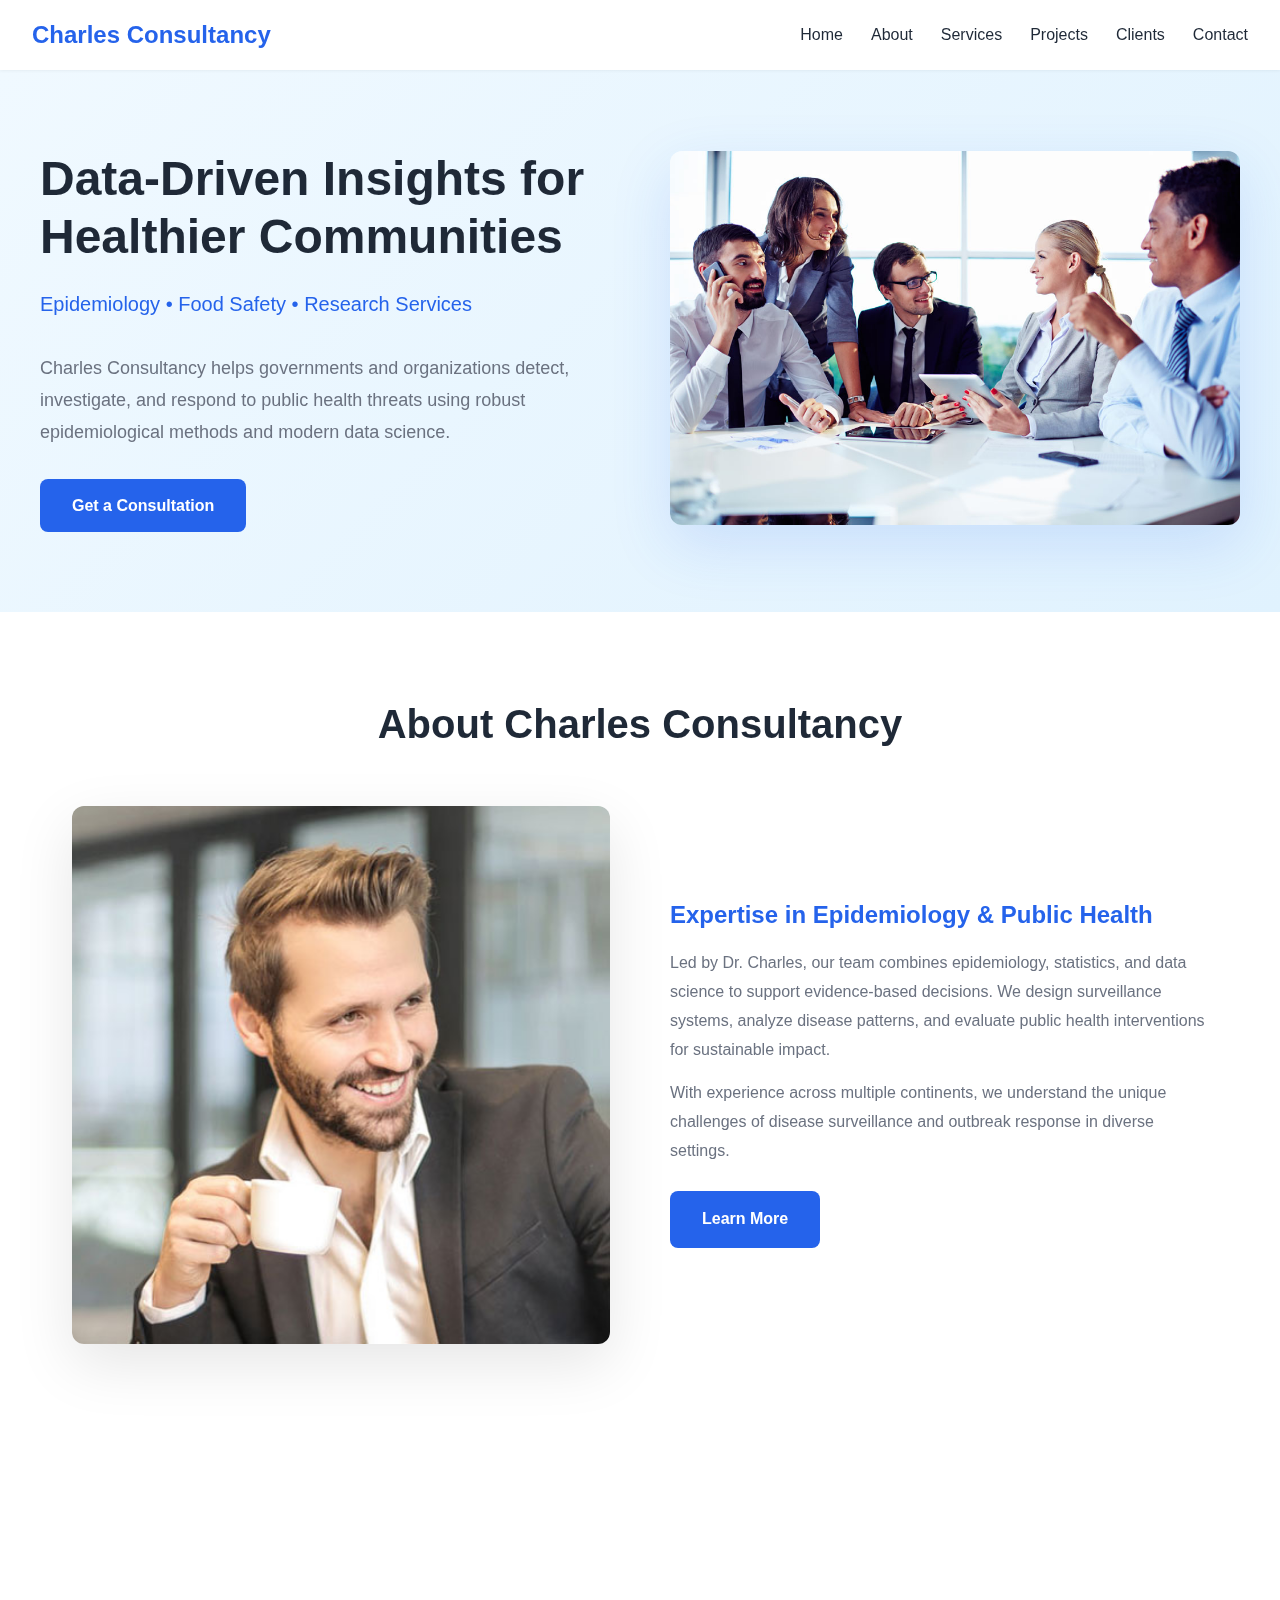
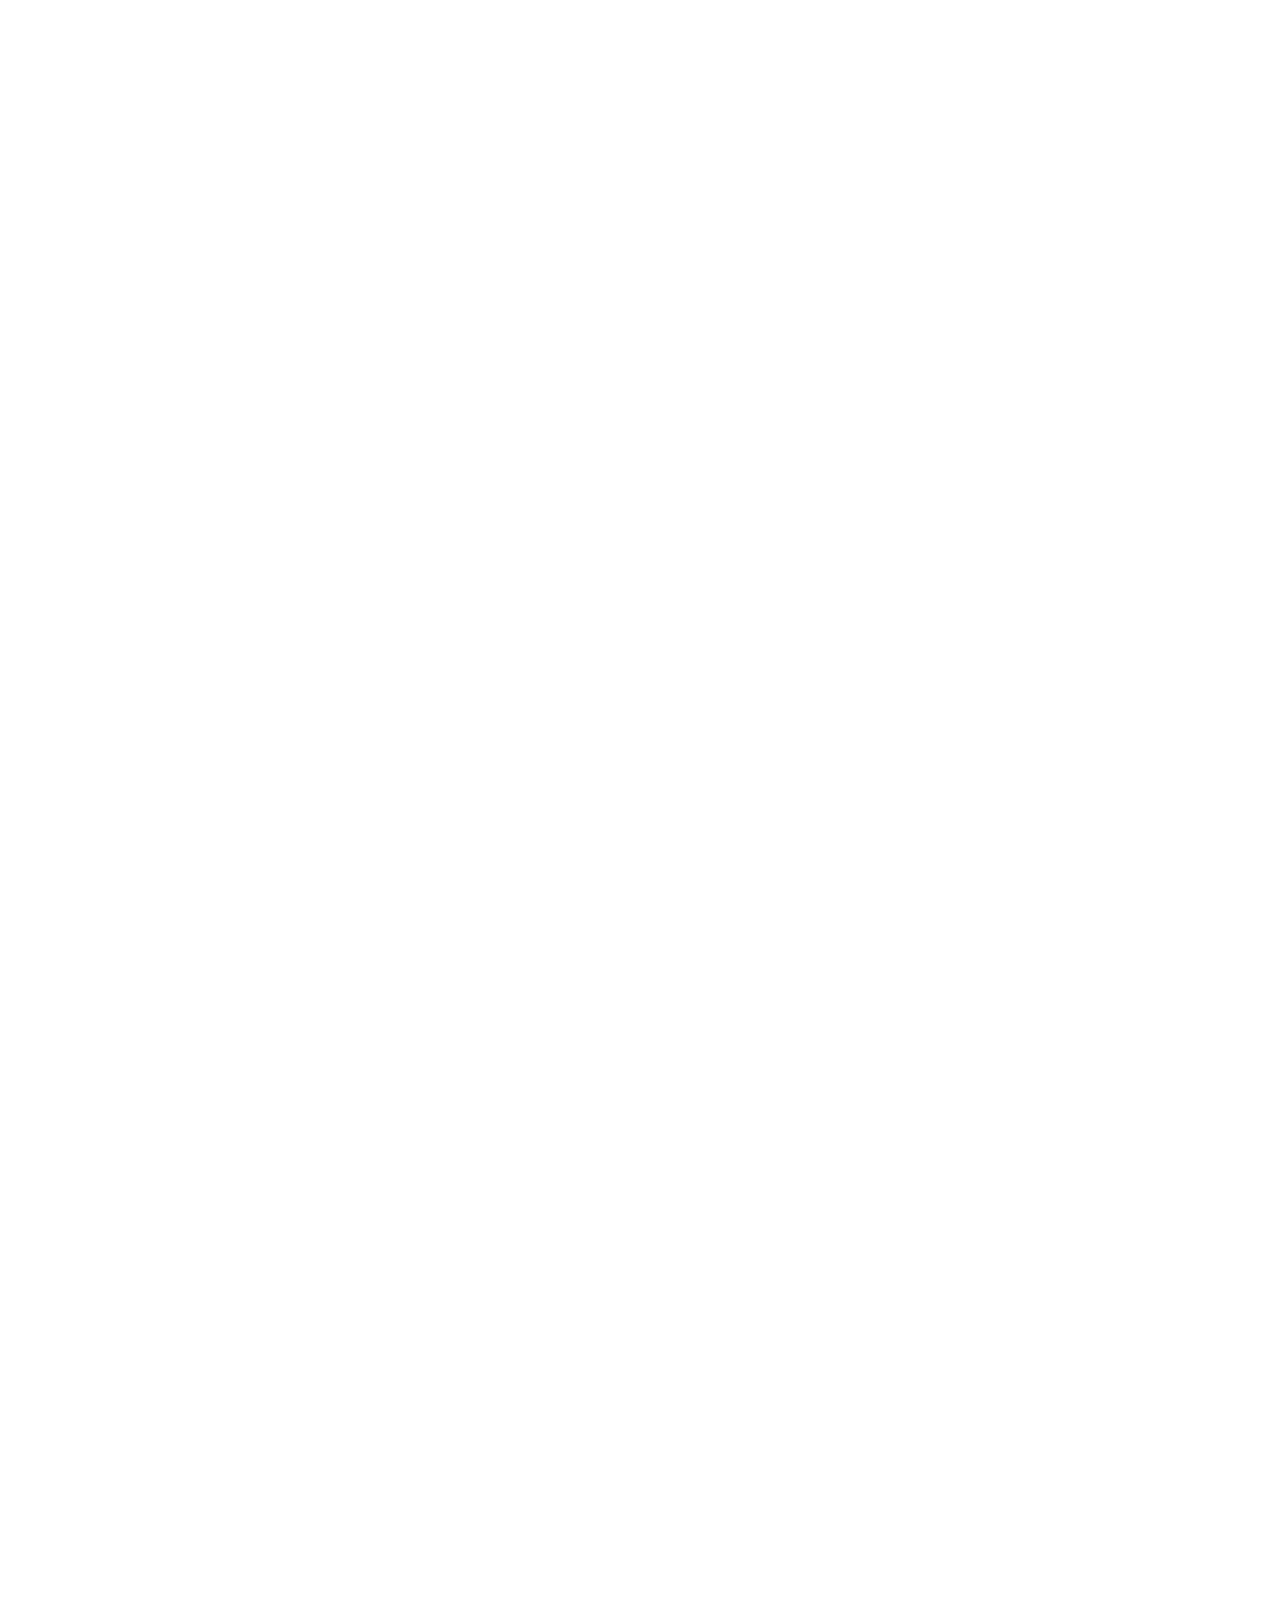
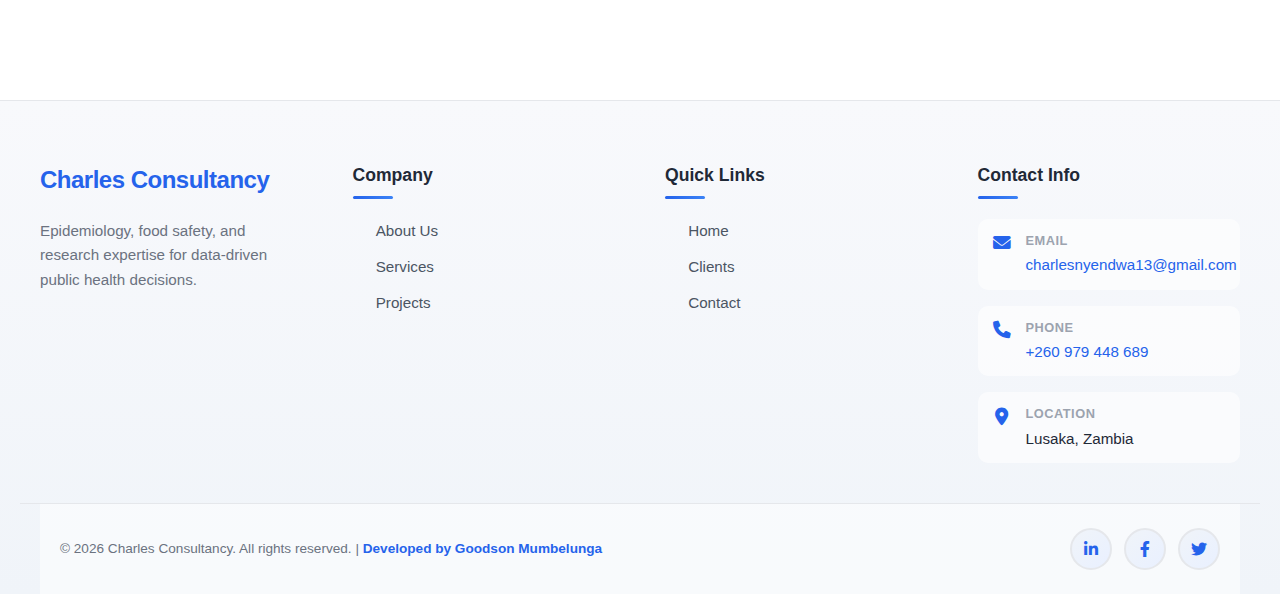
<file: index.html>
<!DOCTYPE html>
<html lang="en">
<head>
    <meta charset="UTF-8">
    <meta name="viewport" content="width=device-width, initial-scale=1.0">
    <title>Charles Consultancy — Epidemiology & Public Health</title>
    <link rel="stylesheet" href="https://unpkg.com/aos@next/dist/aos.css" />
    <link rel="stylesheet" href="https://cdnjs.cloudflare.com/ajax/libs/font-awesome/6.0.0/css/all.min.css">
    <style>
      * { margin: 0; padding: 0; box-sizing: border-box; }
      :root { --primary: #2563eb; --secondary: #1e40af; --text: #1f2937; --light: #f3f4f6; }

      /* Site Loader */
      .site-loader {
        position: fixed;
        top: 0;
        left: 0;
        width: 100%;
        height: 100%;
        background: linear-gradient(135deg, #ffffff 0%, #f3f4f6 100%);
        display: flex;
        justify-content: center;
        align-items: center;
        z-index: 9999;
        opacity: 1;
        visibility: visible;
        transition: opacity 0.5s ease-out, visibility 0.5s ease-out;
      }

      .site-loader.hidden {
        opacity: 0;
        visibility: hidden;
      }

      .loader-content {
        text-align: center;
      }

      .loader-logo {
        width: 80px;
        height: 80px;
        margin: 0 auto 30px;
        display: flex;
        justify-content: center;
        align-items: center;
        position: relative;
      }

      .loader-logo-circle {
        width: 80px;
        height: 80px;
        border: 3px solid rgba(37, 99, 235, 0.1);
        border-top: 3px solid var(--primary);
        border-right: 3px solid var(--primary);
        border-radius: 50%;
        animation: spin 1.5s linear infinite;
        display: flex;
        justify-content: center;
        align-items: center;
      }

      .loader-logo-text {
        font-size: 1.8rem;
        font-weight: 800;
        color: var(--primary);
        position: absolute;
      }

      @keyframes spin {
        0% { transform: rotate(0deg); }
        100% { transform: rotate(360deg); }
      }

      .loader-site-name {
        font-size: 1.8rem;
        font-weight: 800;
        color: var(--text);
        margin-bottom: 8px;
      }

      .loader-slogan {
        font-size: 0.95rem;
        color: var(--primary);
        margin-bottom: 20px;
        font-weight: 500;
      }

      .loader-status {
        font-size: 0.9rem;
        color: #6b7280;
        font-weight: 500;
        animation: pulse 1.5s ease-in-out infinite;
      }

      @keyframes pulse {
        0%, 100% { opacity: 0.6; }
        50% { opacity: 1; }
      }
      
      body {
        font-family: -apple-system, BlinkMacSystemFont, 'Segoe UI', Roboto, Oxygen, Ubuntu, Cantarell, sans-serif;
        color: var(--text);
        line-height: 1.6;
      }

      /* Header & Navigation */
      header {
        display: flex;
        justify-content: space-between;
        align-items: center;
        padding: 16px 32px;
        background: #fff;
        box-shadow: 0 1px 3px rgba(0,0,0,0.05);
        position: sticky;
        top: 0;
        z-index: 100;
      }

      .brand {
        font-size: 1.5rem;
        font-weight: 800;
        color: var(--primary);
        text-decoration: none;
      }

      .menu-btn {
        display: none;
        background: none;
        border: none;
        font-size: 1.5rem;
        cursor: pointer;
        color: var(--text);
      }

      .navigation {
        display: flex;
        gap: 28px;
      }

      .navigation a {
        color: var(--text);
        text-decoration: none;
        font-weight: 500;
        transition: color 0.3s;
      }

      .navigation a:hover {
        color: var(--primary);
      }

      /* Hero Section */
      .hero {
        padding: 80px 32px;
        background: linear-gradient(135deg, #f0f9ff 0%, #e0f2fe 100%);
      }

      .hero-container {
        max-width: 1200px;
        margin: 0 auto;
        display: grid;
        grid-template-columns: 1fr 1fr;
        gap: 60px;
        align-items: center;
      }

      .hero-content h1 {
        font-size: 3rem;
        margin-bottom: 20px;
        line-height: 1.2;
        color: var(--text);
      }

      .hero-content p {
        font-size: 1.125rem;
        color: #6b7280;
        margin-bottom: 30px;
        line-height: 1.8;
      }

      .hero-image img {
        width: 100%;
        border-radius: 12px;
        box-shadow: 0 20px 60px rgba(37,99,235,0.15);
      }

      .cta-btn {
        display: inline-block;
        background: var(--primary);
        color: #fff;
        padding: 14px 32px;
        border-radius: 8px;
        text-decoration: none;
        font-weight: 600;
        transition: all 0.3s;
      }

      .cta-btn:hover {
        background: var(--secondary);
        transform: translateY(-2px);
        box-shadow: 0 10px 25px rgba(37,99,235,0.3);
      }

      /* Sections */
      section {
        padding: 80px 32px;
      }

      .container {
        max-width: 1200px;
        margin: 0 auto;
      }

      .section-title {
        font-size: 2.5rem;
        margin-bottom: 50px;
        color: var(--text);
        text-align: center;
      }

      /* About Section */
      .about-grid {
        display: grid;
        grid-template-columns: 1fr 1fr;
        gap: 60px;
        align-items: center;
      }

      .about-image img {
        width: 100%;
        border-radius: 12px;
        box-shadow: 0 20px 60px rgba(0,0,0,0.1);
      }

      .about-content h3 {
        font-size: 1.5rem;
        margin-bottom: 15px;
        color: var(--primary);
      }

      .about-content p {
        color: #6b7280;
        margin-bottom: 15px;
        line-height: 1.8;
      }

      /* Services Section */
      .services-grid {
        display: grid;
        grid-template-columns: repeat(auto-fit, minmax(320px, 1fr));
        gap: 30px;
      }

      .service-card {
        background: #fff;
        padding: 40px;
        border-radius: 12px;
        box-shadow: 0 4px 15px rgba(0,0,0,0.08);
        transition: all 0.3s;
        text-align: center;
      }

      .service-card:hover {
        box-shadow: 0 12px 30px rgba(37,99,235,0.2);
        transform: translateY(-5px);
      }

      .service-card i {
        font-size: 2.5rem;
        color: var(--primary);
        margin-bottom: 20px;
      }

      .service-card h3 {
        font-size: 1.25rem;
        margin-bottom: 15px;
        color: var(--text);
      }

      .service-card p {
        color: #6b7280;
        line-height: 1.8;
      }

      /* Partners Section */
      .partners-section {
        background: var(--light);
      }

      .partner-card {
        background: #fff;
        padding: 40px;
        border-radius: 12px;
        text-align: center;
        box-shadow: 0 4px 15px rgba(0,0,0,0.08);
      }

      .partner-card img {
        max-width: 150px;
        height: auto;
        margin-bottom: 20px;
      }

      .partner-card h3 {
        margin-bottom: 10px;
        color: var(--text);
      }

      .partner-card p {
        color: #6b7280;
        line-height: 1.8;
      }

      /* Contact Section */
      .contact-grid {
        display: grid;
        grid-template-columns: repeat(auto-fit, minmax(280px, 1fr));
        gap: 30px;
      }

      .contact-card {
        background: #fff;
        padding: 30px;
        border-radius: 12px;
        text-align: center;
        box-shadow: 0 4px 15px rgba(0,0,0,0.08);
      }

      .contact-card i {
        font-size: 2rem;
        color: var(--primary);
        margin-bottom: 15px;
      }

      .contact-card h3 {
        margin-bottom: 10px;
        color: var(--text);
      }

      .contact-card p {
        color: #6b7280;
      }

      .contact-card a {
        color: var(--primary);
        text-decoration: none;
      }

      .contact-card a:hover {
        text-decoration: underline;
      }

      /* ===== MODERN FOOTER DESIGN ===== */
      .site-footer {
        background: linear-gradient(180deg, #f8f9fc 0%, #f0f4f9 100%);
        color: #1f2937;
        padding: 60px 20px 0;
        margin-top: 80px;
        border-top: 1px solid #e5e7eb;
      }

      .site-footer .footer-grid {
        max-width: 1200px;
        margin: 0 auto;
        display: grid;
        grid-template-columns: repeat(auto-fit, minmax(250px, 1fr));
        gap: 50px;
        padding-bottom: 40px;
      }

      /* Brand Column */
      .site-footer .footer-col-brand {
        display: flex;
        flex-direction: column;
        gap: 12px;
      }

      .site-footer .footer-logo {
        font-size: 1.5rem;
        font-weight: 800;
        color: #2563eb;
        margin-bottom: 8px;
        letter-spacing: -0.5px;
      }

      .site-footer .footer-tagline {
        font-size: 0.95rem;
        color: #6b7280;
        line-height: 1.6;
        max-width: 250px;
      }

      /* Column Titles */
      .site-footer .footer-title {
        font-size: 1.1rem;
        font-weight: 700;
        color: #1f2937;
        margin-bottom: 20px;
        position: relative;
        padding-bottom: 10px;
      }

      .site-footer .footer-title::after {
        content: '';
        position: absolute;
        bottom: 0;
        left: 0;
        width: 40px;
        height: 3px;
        background: linear-gradient(90deg, #2563eb 0%, #3b82f6 100%);
        border-radius: 2px;
      }

      /* Links Column */
      .site-footer .footer-links {
        display: flex;
        flex-direction: column;
        gap: 12px;
      }

      .site-footer .footer-links a {
        color: #4b5563;
        text-decoration: none;
        font-size: 0.95rem;
        font-weight: 500;
        transition: all 0.3s cubic-bezier(0.4, 0, 0.2, 1);
        display: flex;
        align-items: center;
        gap: 8px;
      }

      .site-footer .footer-links a:hover {
        color: #2563eb;
        transform: translateX(4px);
        font-weight: 600;
      }

      .site-footer .footer-links a::before {
        content: '→';
        opacity: 0;
        transition: opacity 0.3s ease;
      }

      .site-footer .footer-links a:hover::before {
        opacity: 1;
      }

      /* Contact Info Box */
      .site-footer .footer-contact {
        display: flex;
        flex-direction: column;
        gap: 16px;
      }

      .site-footer .contact-item {
        display: flex;
        align-items: flex-start;
        gap: 12px;
        padding: 12px;
        background: rgba(255, 255, 255, 0.6);
        border-radius: 10px;
        transition: all 0.3s ease;
      }

      .site-footer .contact-item:hover {
        background: rgba(37, 99, 235, 0.08);
        padding-left: 16px;
      }

      .site-footer .contact-item i {
        width: 24px;
        height: 24px;
        display: flex;
        align-items: center;
        justify-content: center;
        color: #2563eb;
        flex-shrink: 0;
        font-size: 1.1rem;
      }

      .site-footer .contact-item-text {
        flex: 1;
      }

      .site-footer .contact-item-label {
        font-size: 0.8rem;
        color: #9ca3af;
        text-transform: uppercase;
        letter-spacing: 0.5px;
        font-weight: 600;
        margin-bottom: 2px;
      }

      .site-footer .contact-item-value {
        font-size: 0.95rem;
        color: #1f2937;
        font-weight: 500;
      }

      .site-footer .contact-item-value a {
        color: #2563eb;
        text-decoration: none;
        transition: color 0.3s ease;
      }

      .site-footer .contact-item-value a:hover {
        color: #1e40af;
        text-decoration: underline;
      }

      /* Divider */
      .site-footer hr {
        border: none;
        border-top: 1px solid #e5e7eb;
        margin: 0;
      }

      /* Bottom Bar */
      .site-footer .footer-bottom {
        background: rgba(255, 255, 255, 0.5);
        padding: 24px 20px;
        max-width: 1200px;
        margin: 0 auto;
      }

      .site-footer .bottom-row {
        max-width: 1200px;
        margin: 0 auto;
        display: flex;
        align-items: center;
        justify-content: space-between;
        gap: 20px;
        flex-wrap: wrap;
      }

      .site-footer .footer-credit {
        font-size: 0.85rem;
        color: #6b7280;
        flex: 1;
        min-width: 200px;
      }

      .site-footer .footer-credit a {
        color: #2563eb;
        text-decoration: none;
        font-weight: 600;
        transition: color 0.3s ease;
      }

      .site-footer .footer-credit a:hover {
        color: #1e40af;
      }

      /* Social Icons */
      .site-footer .social-icons {
        display: flex;
        gap: 12px;
        align-items: center;
      }

      .site-footer .social-icons a {
        display: inline-flex;
        width: 42px;
        height: 42px;
        border-radius: 50%;
        align-items: center;
        justify-content: center;
        background: linear-gradient(135deg, #f0f4f9 0%, #e9f0ff 100%);
        border: 2px solid #e5e7eb;
        color: #2563eb;
        text-decoration: none;
        font-size: 1rem;
        transition: all 0.3s cubic-bezier(0.4, 0, 0.2, 1);
      }

      .site-footer .social-icons a:hover {
        background: linear-gradient(135deg, #2563eb 0%, #3b82f6 100%);
        color: #fff;
        border-color: #2563eb;
        transform: translateY(-4px);
        box-shadow: 0 8px 16px rgba(37, 99, 235, 0.25);
      }

      /* Responsive Design */
      @media(max-width: 768px) {
        .site-footer {
          padding: 40px 20px 0;
          margin-top: 60px;
        }

        .site-footer .footer-grid {
          grid-template-columns: 1fr;
          gap: 40px;
          padding-bottom: 30px;
        }

        .site-footer .footer-title::after {
          width: 30px;
        }

        .site-footer .footer-tagline {
          max-width: 100%;
        }

        .site-footer .bottom-row {
          flex-direction: column;
          align-items: flex-start;
          gap: 20px;
        }

        .site-footer .footer-credit {
          width: 100%;
        }

        .site-footer .social-icons {
          width: 100%;
          justify-content: flex-start;
        }

        .site-footer .footer-bottom {
          padding: 20px;
        }
      }

      @media(max-width: 480px) {
        .site-footer {
          padding: 30px 16px 0;
        }

        .site-footer .footer-grid {
          gap: 30px;
          padding-bottom: 20px;
        }

        .site-footer .footer-logo {
          font-size: 1.25rem;
        }

        .site-footer .footer-title {
          font-size: 1rem;
          margin-bottom: 16px;
        }

        .site-footer .contact-item {
          padding: 10px;
        }

        .site-footer .footer-credit {
          font-size: 0.8rem;
        }

        .site-footer .social-icons a {
          width: 38px;
          height: 38px;
          font-size: 0.9rem;
        }
      }

      /* Partners slide-in from left */
      @keyframes slideInLeft {
        0% { opacity: 0; transform: translateX(-40px); }
        100% { opacity: 1; transform: translateX(0); }
      }
      .partners-section .partner-card { opacity: 0; transform: translateX(-40px); }
      .partners-section .partner-card.animate-in { animation: slideInLeft 700ms ease forwards; }

      /* Responsive */
      @media(max-width: 768px) {
        header {
          padding: 16px 20px;
        }

        .menu-btn {
          display: block;
        }

        .navigation {
          display: none;
          position: absolute;
          top: 60px;
          left: 0;
          right: 0;
          flex-direction: column;
          background: #fff;
          padding: 20px;
          gap: 10px;
          box-shadow: 0 4px 15px rgba(0,0,0,0.1);
        }

        .navigation.active {
          display: flex;
        }

        .hero-container {
          grid-template-columns: 1fr;
          gap: 40px;
        }

        .hero {
          padding: 60px 20px;
        }

        .hero-content h1 {
          font-size: 2rem;
        }

        .about-grid {
          grid-template-columns: 1fr;
          gap: 40px;
        }

        .section-title {
          font-size: 2rem;
        }

        section {
          padding: 60px 20px;
        }
      }
    </style>
</head>
<body>

<!-- Site Loader -->
<div class="site-loader" id="siteLoader">
  <div class="loader-content">
    <div class="loader-logo">
      <div class="loader-logo-circle">
        <span class="loader-logo-text">C-C</span>
      </div>
    </div>
    <h2 class="loader-site-name">Charles Consultancy</h2>
    <p class="loader-slogan">Epidemiology • Food Safety • Research Services</p>
    <p class="loader-status">Loading...</p>
  </div>
</div>

<header>
    <a href="index.html" class="brand">Charles Consultancy</a>
    <button class="menu-btn" id="menuBtn"><i class="fas fa-bars"></i></button>
    <nav class="navigation" id="navigation">
        <a href="index.html">Home</a>
        <a href="about.html">About</a>
        <a href="services.html">Services</a>
        <a href="project.html">Projects</a>
        <a href="clients.html">Clients</a>
        <a href="contact.html">Contact</a>
    </nav>
</header>

<!-- Hero Section -->
<section class="hero">
    <div class="hero-container" data-aos="fade-up">
        <div class="hero-content">
            <h1>Data-Driven Insights for Healthier Communities</h1>
            <p style="font-size: 1.25rem; color: var(--primary); margin: 15px 0 30px;">Epidemiology • Food Safety • Research Services</p>
            <p>Charles Consultancy helps governments and organizations detect, investigate, and respond to public health threats using robust epidemiological methods and modern data science.</p>
            <a href="contact.html" class="cta-btn">Get a Consultation</a>
        </div>
        <div class="hero-image">
            <img src="images/about.jpg" alt="Epidemiology consultation">
        </div>
    </div>
</section>

<!-- About Section -->
<section class="container" data-aos="fade-up">
    <h2 class="section-title">About Charles Consultancy</h2>
    <div class="about-grid">
        <div class="about-image">
            <img src="images/person_1.jpg" alt="Dr. Charles">
        </div>
        <div class="about-content">
            <h3>Expertise in Epidemiology & Public Health</h3>
            <p>Led by Dr. Charles, our team combines epidemiology, statistics, and data science to support evidence-based decisions. We design surveillance systems, analyze disease patterns, and evaluate public health interventions for sustainable impact.</p>
            <p>With experience across multiple continents, we understand the unique challenges of disease surveillance and outbreak response in diverse settings.</p>
            <p style="margin-top: 25px;"><a href="about.html" class="cta-btn">Learn More</a></p>
        </div>
    </div>
</section>

<!-- Services Section -->
<section class="container" data-aos="fade-up">
    <h2 class="section-title">Our Services</h2>
    <div class="services-grid">
        <div class="service-card" data-aos="flip-left" data-aos-delay="0">
            <i class="fas fa-chart-line"></i>
            <h3>Epidemiological Analysis</h3>
            <p>Advanced analysis of disease patterns, outbreak investigations, and trend analysis to support public health decisions.</p>
        </div>
        <div class="service-card" data-aos="flip-left" data-aos-delay="100">
            <i class="fas fa-utensils"></i>
            <h3>Food Safety Services</h3>
            <p>Comprehensive food safety, risk analysis, HACCP development, regulatory compliance, and staff training for food businesses.</p>
        </div>
        <div class="service-card" data-aos="flip-left" data-aos-delay="200">
            <i class="fas fa-flask"></i>
            <h3>Research Services</h3>
            <p>Academic research, market analysis, policy evaluation, feasibility assessments, and data-driven reporting aligned with international standards.</p>
        </div>
    </div>
    <p style="text-align: center; margin-top: 40px;"><a href="services.html" class="cta-btn">View All Services</a></p>
</section>

<!-- Clients Section -->
<section class="partners-section" data-aos="fade-up">
    <div class="container">
        <h2 class="section-title">Our Partners</h2>
        <div class="partner-card">
            <img src="images/who (2).jpg" alt="WHO">
            <h3>World Health Organization</h3>
            <p>Collaborating on global health initiatives and disease surveillance.</p>
        </div>
    </div>
</section>

<!-- Contact Section -->
<section class="container" data-aos="fade-up">
    <h2 class="section-title">Get in Touch</h2>
    <div class="contact-grid">
        <div class="contact-card">
            <i class="fas fa-envelope"></i>
            <h3>Email</h3>
            <p><a href="mailto:charlesnyendwa13@gmail.com">charlesnyendwa13@gmail.com</a></p>
        </div>
        <div class="contact-card">
            <i class="fas fa-phone"></i>
            <h3>Phone</h3>
            <p><a href="tel:+260979448689">+260 979 448 689</a></p>
        </div>
        <div class="contact-card">
            <i class="fas fa-map-marker-alt"></i>
            <h3>Address</h3>
            <p>Lusaka, Zambia</p>
        </div>
    </div>
    <p style="text-align: center; margin-top: 40px;"><a href="contact.html" class="cta-btn">Contact Us</a></p>
</section>

<footer class="site-footer">
  <!-- Main Footer Content -->
  <div class="footer-grid">
    <!-- Brand Column -->
    <div class="footer-col footer-col-brand">
      <div class="footer-logo">Charles Consultancy</div>
      <p class="footer-tagline">Epidemiology, food safety, and research expertise for data-driven public health decisions.</p>
    </div>

    <!-- Company Links Column -->
    <div class="footer-col">
      <h3 class="footer-title">Company</h3>
      <div class="footer-links">
        <a href="about.html">About Us</a>
        <a href="services.html">Services</a>
        <a href="project.html">Projects</a>
      </div>
    </div>

    <!-- Quick Links Column -->
    <div class="footer-col">
      <h3 class="footer-title">Quick Links</h3>
      <div class="footer-links">
        <a href="index.html">Home</a>
        <a href="clients.html">Clients</a>
        <a href="contact.html">Contact</a>
      </div>
    </div>

    <!-- Contact Info Column -->
    <div class="footer-col">
      <h3 class="footer-title">Contact Info</h3>
      <div class="footer-contact">
        <div class="contact-item">
          <i class="fas fa-envelope"></i>
          <div class="contact-item-text">
            <div class="contact-item-label">Email</div>
            <div class="contact-item-value"><a href="mailto:charlesnyendwa13@gmail.com">charlesnyendwa13@gmail.com</a></div>
          </div>
        </div>
        <div class="contact-item">
          <i class="fas fa-phone"></i>
          <div class="contact-item-text">
            <div class="contact-item-label">Phone</div>
            <div class="contact-item-value"><a href="tel:+260979448689">+260 979 448 689</a></div>
          </div>
        </div>
        <div class="contact-item">
          <i class="fas fa-map-marker-alt"></i>
          <div class="contact-item-text">
            <div class="contact-item-label">Location</div>
            <div class="contact-item-value">Lusaka, Zambia</div>
          </div>
        </div>
      </div>
    </div>
  </div>

  <hr>

  <!-- Bottom Bar -->
  <div class="footer-bottom">
    <div class="bottom-row">
      <div class="footer-credit">
        © <span id="year"></span> Charles Consultancy. All rights reserved. | <a href="../goodsonPortfolio/index.html" target="_blank" rel="noopener">Developed by Goodson Mumbelunga</a>
      </div>
      <div class="social-icons">
        <a href="#" title="LinkedIn" aria-label="LinkedIn"><i class="fab fa-linkedin-in"></i></a>
        <a href="#" title="Facebook" aria-label="Facebook"><i class="fab fa-facebook-f"></i></a>
        <a href="#" title="Twitter" aria-label="Twitter"><i class="fab fa-twitter"></i></a>
      </div>
    </div>
  </div>
</footer>

<script src="https://unpkg.com/aos@next/dist/aos.js"></script>
<script>
    AOS.init({ offset: 100, duration: 800 });
    
    document.getElementById('year').textContent = new Date().getFullYear();
    
    const menuBtn = document.getElementById('menuBtn');
    const navigation = document.getElementById('navigation');
    
    menuBtn.addEventListener('click', () => {
        navigation.classList.toggle('active');
    });
    
    // Close menu when clicking a link
    document.querySelectorAll('.navigation a').forEach(link => {
        link.addEventListener('click', () => {
            navigation.classList.remove('active');
        });
    });

    // Animate partner cards sliding in from left when visible
    const partnerCards = document.querySelectorAll('.partners-section .partner-card');
    if ('IntersectionObserver' in window && partnerCards.length) {
      const obs = new IntersectionObserver((entries, ob) => {
        entries.forEach(entry => {
          if (entry.isIntersecting) {
            entry.target.classList.add('animate-in');
            ob.unobserve(entry.target);
          }
        });
      }, { threshold: 0.15 });
      partnerCards.forEach(card => obs.observe(card));
    } else {
      // fallback: add immediately
      partnerCards.forEach(c => c.classList.add('animate-in'));
    }
    // Extra fallback: if observer didn't run (or browser blocked), force animate after short delay
    setTimeout(() => {
      if (partnerCards.length && !document.querySelector('.partners-section .partner-card.animate-in')) {
        partnerCards.forEach(c => c.classList.add('animate-in'));
      }
    }, 600);

    // Site Loader - Hide loader when page is fully loaded
    window.addEventListener('load', () => {
      const siteLoader = document.getElementById('siteLoader');
      if (siteLoader) {
        siteLoader.classList.add('hidden');
      }
    });

    // Fallback: Hide loader after 3 seconds if page takes too long
    setTimeout(() => {
      const siteLoader = document.getElementById('siteLoader');
      if (siteLoader && !siteLoader.classList.contains('hidden')) {
        siteLoader.classList.add('hidden');
      }
    }, 3000);
</script>

</body>
</html>
</file>
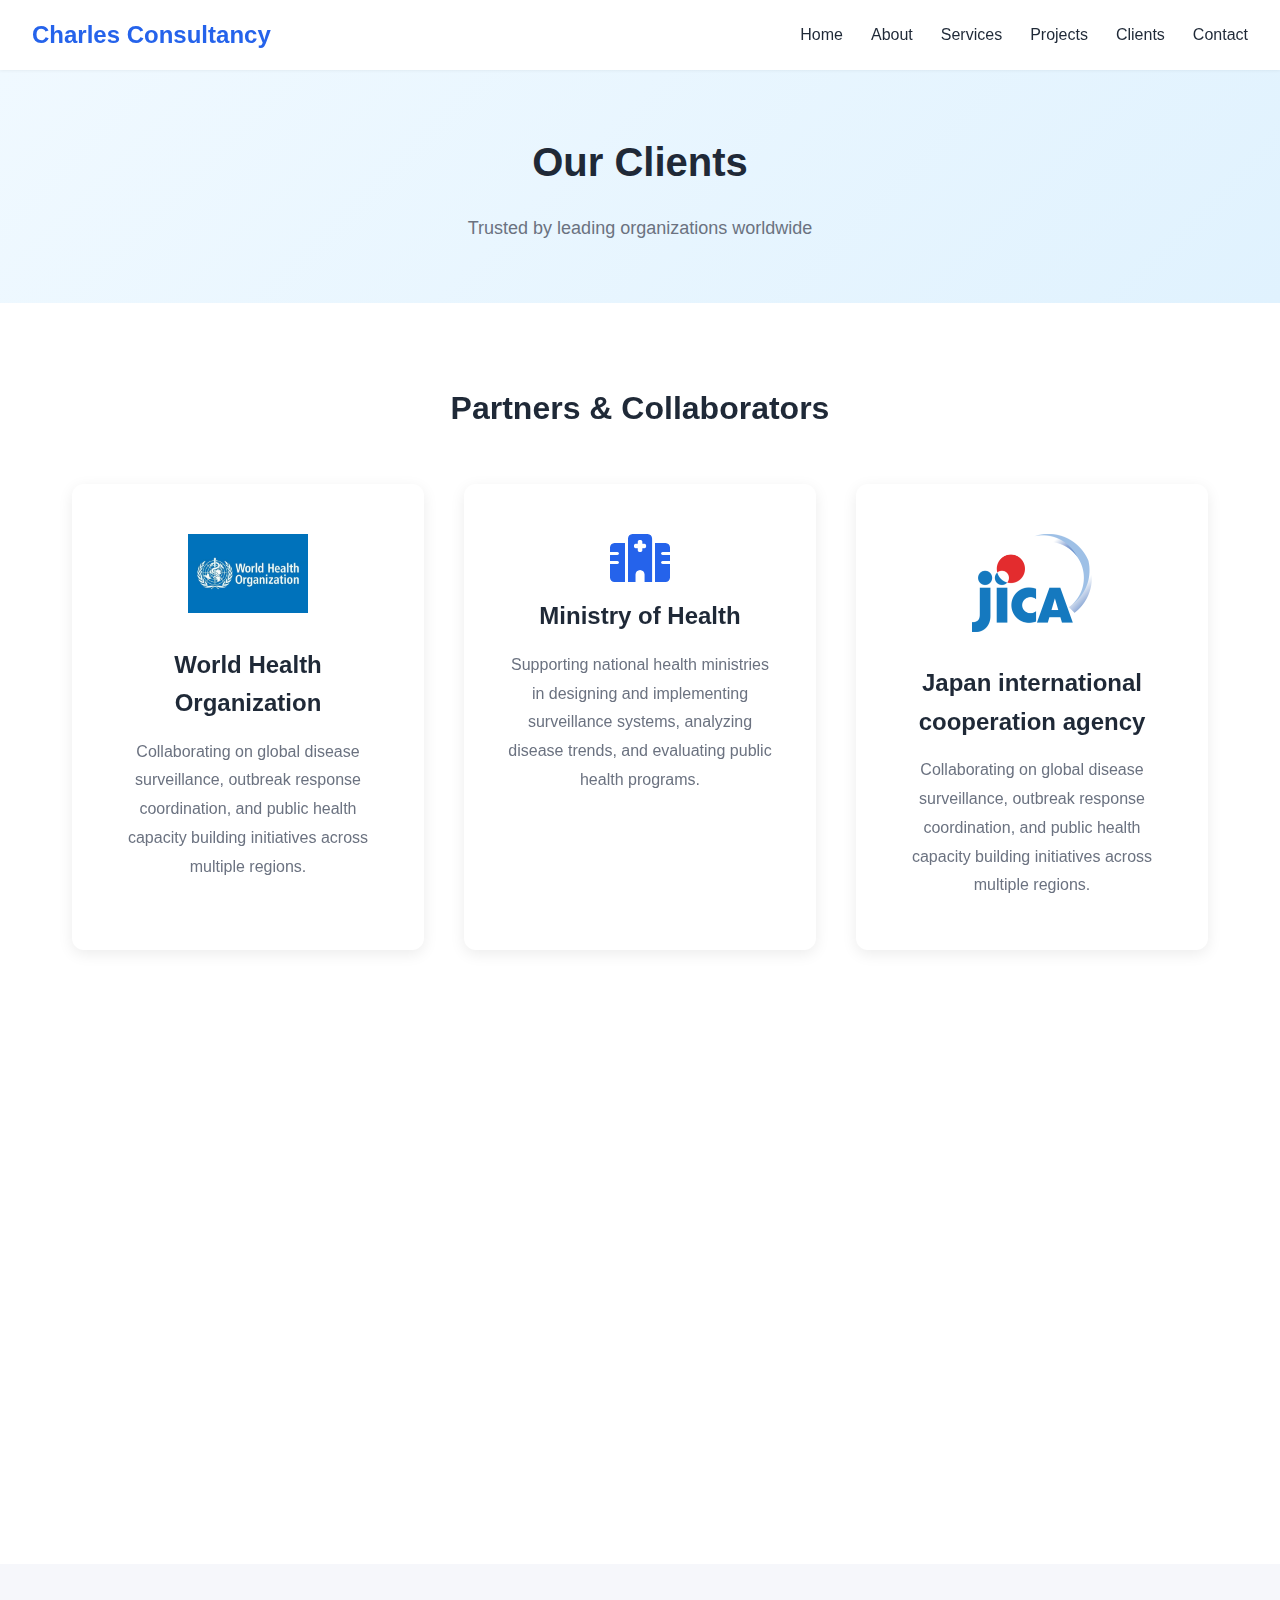
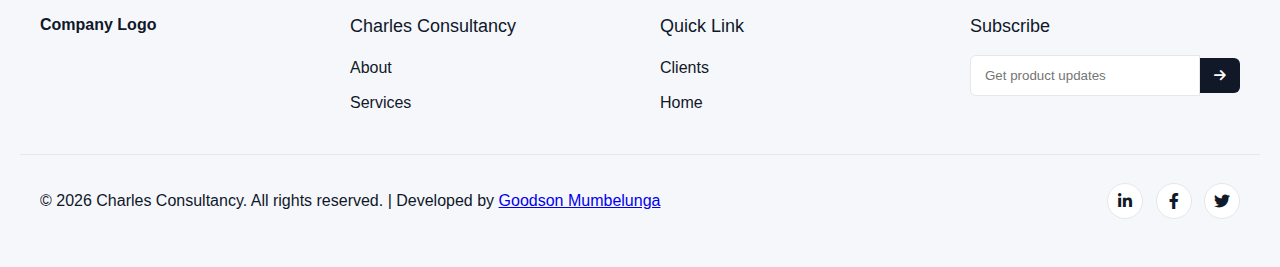
<file: clients.html>
<!DOCTYPE html>
<html lang="en">
<head>
    <meta charset="UTF-8">
    <meta name="viewport" content="width=device-width, initial-scale=1.0">
    <title>Clients — Charles Consultancy</title>
    <link rel="stylesheet" href="https://unpkg.com/aos@next/dist/aos.css" />
    <link rel="stylesheet" href="https://cdnjs.cloudflare.com/ajax/libs/font-awesome/6.0.0/css/all.min.css">
    <style>
      * { margin: 0; padding: 0; box-sizing: border-box; }
      :root { --primary: #2563eb; --secondary: #1e40af; --text: #1f2937; --light: #f3f4f6; }
      
      body {
        font-family: -apple-system, BlinkMacSystemFont, 'Segoe UI', Roboto, Oxygen, Ubuntu, Cantarell, sans-serif;
        color: var(--text);
        line-height: 1.6;
      }

      header {
        display: flex;
        justify-content: space-between;
        align-items: center;
        padding: 16px 32px;
        background: #fff;
        box-shadow: 0 1px 3px rgba(0,0,0,0.05);
        position: sticky;
        top: 0;
        z-index: 100;
      }

      .brand {
        font-size: 1.5rem;
        font-weight: 800;
        color: var(--primary);
        text-decoration: none;
      }

      .menu-btn {
        display: none;
        background: none;
        border: none;
        font-size: 1.5rem;
        cursor: pointer;
        color: var(--text);
      }

      .navigation {
        display: flex;
        gap: 28px;
      }

      .navigation a {
        color: var(--text);
        text-decoration: none;
        font-weight: 500;
        transition: color 0.3s;
      }

      .navigation a:hover {
        color: var(--primary);
      }

      .page-hero {
        background: linear-gradient(135deg, #f0f9ff 0%, #e0f2fe 100%);
        padding: 60px 32px;
        text-align: center;
      }

      .page-hero h1 {
        font-size: 2.5rem;
        margin-bottom: 20px;
      }

      .page-hero p {
        font-size: 1.125rem;
        color: #6b7280;
      }

      section {
        padding: 80px 32px;
      }

      .container {
        max-width: 1200px;
        margin: 0 auto;
      }

      .section-title {
        font-size: 2rem;
        margin-bottom: 50px;
        text-align: center;
        color: var(--text);
      }

      .partners-grid {
        display: grid;
        grid-template-columns: repeat(auto-fit, minmax(300px, 1fr));
        gap: 40px;
      }

      .partner-card {
        background: #fff;
        padding: 50px 40px;
        border-radius: 12px;
        box-shadow: 0 4px 15px rgba(0,0,0,0.08);
        transition: all 0.3s;
        text-align: center;
      }

      .partner-card:hover {
        box-shadow: 0 12px 30px rgba(37,99,235,0.2);
        transform: translateY(-5px);
      }

      .partner-card img {
        max-width: 120px;
        height: auto;
        margin-bottom: 25px;
      }

      .partner-card h3 {
        font-size: 1.5rem;
        margin-bottom: 15px;
        color: var(--text);
      }

      .partner-card p {
        color: #6b7280;
        line-height: 1.8;
      }

      /* Footer (unified) */
      .site-footer {
        background: #f6f7fb;
        color: #0f172a;
        padding: 48px 20px;
      }
      .site-footer .footer-grid {
        max-width: 1200px;
        margin: 0 auto;
        display: flex;
        gap: 40px;
        align-items: flex-start;
        flex-wrap: wrap;
      }
      .site-footer .footer-col { flex: 1 1 200px; min-width: 180px }
      .site-footer .footer-logo { font-weight: 700; margin-bottom: 8px }
      .site-footer .footer-title { font-size: 1.125rem; margin-bottom: 14px; color: #0f172a }
      .site-footer .footer-links a { display:block; color:#111827; text-decoration:none; margin:10px 0 }
      .site-footer .subscribe { display:flex; gap:0; align-items:center }
      .site-footer .subscribe input{flex:1;padding:12px 14px;border:1px solid #e6e7eb;border-radius:6px 0 0 6px;background:#fff}
      .site-footer .subscribe button{padding:10px 14px;border:none;background:#111827;color:#fff;border-radius:0 6px 6px 0;cursor:pointer}
      .site-footer hr{border:none;border-top:1px solid #e6e7eb;margin:28px 0}
      .site-footer .bottom-row{max-width:1200px;margin:0 auto;display:flex;align-items:center;justify-content:space-between;gap:20px}
      .site-footer .social-icons a{display:inline-flex;width:36px;height:36px;border-radius:50%;align-items:center;justify-content:center;background:#fff;border:1px solid #e6e7eb;color:#111827;text-decoration:none;margin-left:8px}
      @media(max-width:800px){
        .site-footer .footer-grid{flex-direction:column}
        .site-footer .bottom-row{flex-direction:column;align-items:flex-start}
      }

      @media(max-width: 768px) {
        header { padding: 16px 20px; }
        .menu-btn { display: block; }
        .navigation {
          display: none;
          position: absolute;
          top: 60px;
          left: 0;
          right: 0;
          flex-direction: column;
          background: #fff;
          padding: 20px;
          gap: 10px;
          box-shadow: 0 4px 15px rgba(0,0,0,0.1);
        }
        .navigation.active { display: flex; }
        .partners-grid { grid-template-columns: 1fr; }
        section { padding: 60px 20px; }
        .page-hero { padding: 40px 20px; }
        .page-hero h1 { font-size: 1.8rem; }
      }
    </style>
</head>
<body>

<header>
    <a href="index.html" class="brand">Charles Consultancy</a>
    <button class="menu-btn" id="menuBtn"><i class="fas fa-bars"></i></button>
    <nav class="navigation" id="navigation">
        <a href="index.html">Home</a>
        <a href="about.html">About</a>
        <a href="services.html">Services</a>
        <a href="project.html">Projects</a>
        <a href="clients.html">Clients</a>
        <a href="contact.html">Contact</a>
    </nav>
</header>

<div class="page-hero">
    <h1>Our Clients</h1>
    <p>Trusted by leading organizations worldwide</p>
</div>

<section class="container" data-aos="fade-up">
    <h2 class="section-title">Partners & Collaborators</h2>
    <div class="partners-grid">
        <div class="partner-card" data-aos="zoom-in" data-aos-delay="0">
            <img src="images/who (2).jpg" alt="WHO">
            <h3>World Health Organization</h3>
            <p>Collaborating on global disease surveillance, outbreak response coordination, and public health capacity building initiatives across multiple regions.</p>
        </div>
        
        <div class="partner-card" data-aos="zoom-in" data-aos-delay="100">
            <i style="font-size: 3rem; color: var(--primary); margin-bottom: 15px;" class="fas fa-hospital"></i>
            <h3>Ministry of Health</h3>
            <p>Supporting national health ministries in designing and implementing surveillance systems, analyzing disease trends, and evaluating public health programs.</p>
        </div>
        <div class="partner-card" data-aos="zoom-in" data-aos-delay="0">
            <img src="images/Logo_jica.svg.png" alt="WHO">
            <h3>Japan international cooperation agency</h3>
            <p>Collaborating on global disease surveillance, outbreak response coordination, and public health capacity building initiatives across multiple regions.</p>
        </div>
        
        <div class="partner-card" data-aos="zoom-in" data-aos-delay="200">
            <i style="font-size: 3rem; color: var(--primary); margin-bottom: 15px;" ></i>
             <img src="images/unza.png" alt="WHO">
            <h3>Academic Institutions</h3>
            <p>Partnering with universities and research institutions on epidemiological studies, surveillance research, and training programs for the next generation of public health professionals.</p>
        </div>
    </div>
</section>

<footer class="site-footer">
  <div class="footer-grid">
    <div class="footer-col">
      <div class="footer-logo">Company Logo</div>
    </div>
    <div class="footer-col">
      <div class="footer-title">Charles Consultancy</div>
      <div class="footer-links">
        <a href="about.html">About</a>
        <a href="services.html">Services</a>
      </div>
    </div>
    <div class="footer-col">
      <div class="footer-title">Quick Link</div>
      <div class="footer-links">
        <a href="clients.html">Clients</a>
        <a href="index.html">Home</a>
      </div>
    </div>
    <div class="footer-col">
      <div class="footer-title">Subscribe</div>
      <form class="subscribe" onsubmit="event.preventDefault();">
        <input type="email" placeholder="Get product updates" aria-label="Email">
        <button aria-label="Subscribe"><i class="fas fa-arrow-right"></i></button>
      </form>
    </div>
  </div>
  <hr>
  <div class="bottom-row">
    <div>© <span id="year"></span> Charles Consultancy. All rights reserved. | Developed by <a href="../goodsonPortfolio/index.html" target="_blank" rel="noopener">Goodson Mumbelunga</a></div>
    <div class="social-icons">
      <a href="#" aria-label="LinkedIn"><i class="fab fa-linkedin-in"></i></a>
      <a href="#" aria-label="Facebook"><i class="fab fa-facebook-f"></i></a>
      <a href="#" aria-label="Twitter"><i class="fab fa-twitter"></i></a>
    </div>
  </div>
</footer>

<script src="https://unpkg.com/aos@next/dist/aos.js"></script>
<script>
    AOS.init({ offset: 100, duration: 800 });
    document.getElementById('year').textContent = new Date().getFullYear();
    
    const menuBtn = document.getElementById('menuBtn');
    const navigation = document.getElementById('navigation');
    menuBtn.addEventListener('click', () => navigation.classList.toggle('active'));
    document.querySelectorAll('.navigation a').forEach(link => {
        link.addEventListener('click', () => navigation.classList.remove('active'));
    });
</script>

</body>
</html>
</file>
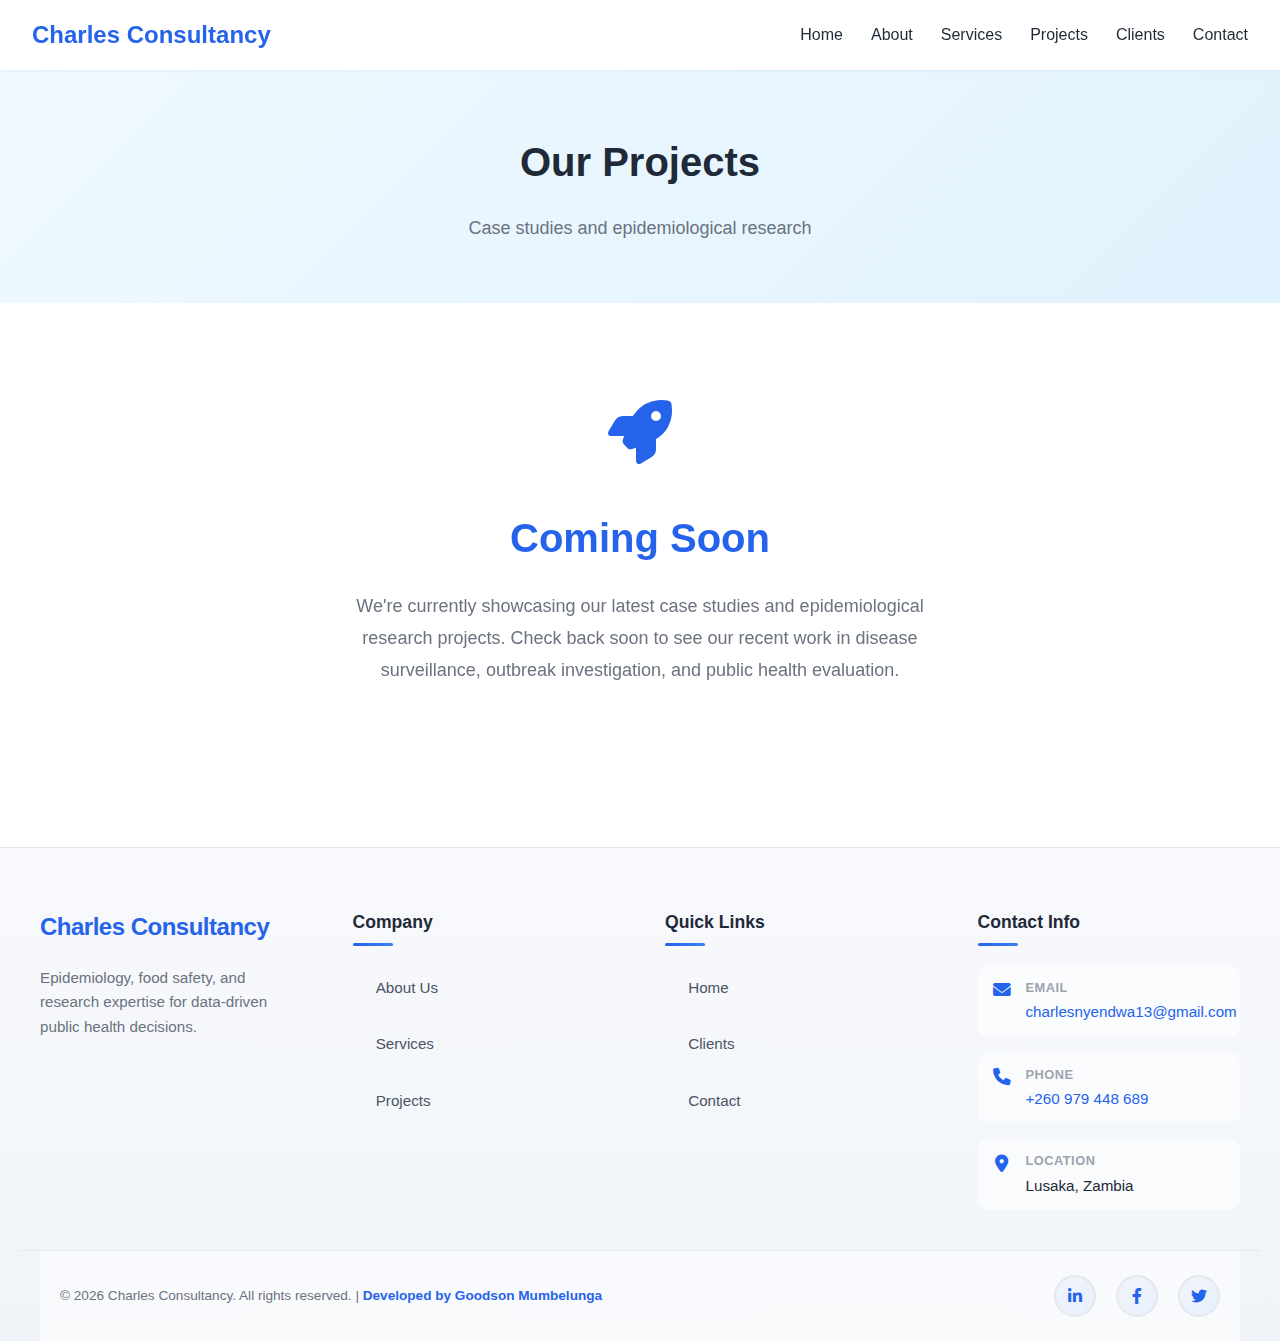
<file: project.html>
<!DOCTYPE html>
<html lang="en">
<head>
    <meta charset="UTF-8">
    <meta name="viewport" content="width=device-width, initial-scale=1.0">
    <title>Projects — Charles Consultancy</title>
    <link rel="stylesheet" href="https://unpkg.com/aos@next/dist/aos.css" />
    <link rel="stylesheet" href="https://cdnjs.cloudflare.com/ajax/libs/font-awesome/6.0.0/css/all.min.css">
    <style>
      * { margin: 0; padding: 0; box-sizing: border-box; }
      :root { --primary: #2563eb; --secondary: #1e40af; --text: #1f2937; --light: #f3f4f6; }
      
      body {
        font-family: -apple-system, BlinkMacSystemFont, 'Segoe UI', Roboto, Oxygen, Ubuntu, Cantarell, sans-serif;
        color: var(--text);
        line-height: 1.6;
      }

      header {
        display: flex;
        justify-content: space-between;
        align-items: center;
        padding: 16px 32px;
        background: #fff;
        box-shadow: 0 1px 3px rgba(0,0,0,0.05);
        position: sticky;
        top: 0;
        z-index: 100;
      }

      .brand {
        font-size: 1.5rem;
        font-weight: 800;
        color: var(--primary);
        text-decoration: none;
      }

      .menu-btn {
        display: none;
        background: none;
        border: none;
        font-size: 1.5rem;
        cursor: pointer;
        color: var(--text);
      }

      .navigation {
        display: flex;
        gap: 28px;
      }

      .navigation a {
        color: var(--text);
        text-decoration: none;
        font-weight: 500;
        transition: color 0.3s;
      }

      .navigation a:hover {
        color: var(--primary);
      }

      .page-hero {
        background: linear-gradient(135deg, #f0f9ff 0%, #e0f2fe 100%);
        padding: 60px 32px;
        text-align: center;
      }

      .page-hero h1 {
        font-size: 2.5rem;
        margin-bottom: 20px;
      }

      .page-hero p {
        font-size: 1.125rem;
        color: #6b7280;
      }

      section {
        padding: 80px 32px;
        text-align: center;
      }

      .container {
        max-width: 1200px;
        margin: 0 auto;
      }

      .coming-soon-content {
        display: flex;
        flex-direction: column;
        align-items: center;
        justify-content: center;
        min-height: 300px;
      }

      .coming-soon-content h2 {
        font-size: 2.5rem;
        color: var(--primary);
        margin-bottom: 20px;
        animation: pulse 2s infinite;
      }

      .coming-soon-content p {
        font-size: 1.125rem;
        color: #6b7280;
        max-width: 600px;
        line-height: 1.8;
      }

      .coming-soon-icon {
        font-size: 4rem;
        color: var(--primary);
        margin-bottom: 20px;
        animation: float 3s ease-in-out infinite;
      }

      @keyframes pulse {
        0%, 100% { opacity: 1; }
        50% { opacity: 0.6; }
      }

      @keyframes float {
        0%, 100% { transform: translateY(0); }
        50% { transform: translateY(-20px); }
      }

      /* Footer (unified) */
      .site-footer {
        background: #f6f7fb;
        color: #0f172a;
        padding: 48px 20px;
      }
      .site-footer .footer-grid {
        max-width: 1200px;
        margin: 0 auto;
        display: flex;
        gap: 40px;
        align-items: flex-start;
        flex-wrap: wrap;
      }
      .site-footer .footer-col { flex: 1 1 200px; min-width: 180px }
      .site-footer .footer-logo { font-weight: 700; margin-bottom: 8px }
      .site-footer .footer-title { font-size: 1.125rem; margin-bottom: 14px; color: #0f172a }
      .site-footer .footer-links a { display:block; color:#111827; text-decoration:none; margin:10px 0 }
      .site-footer .subscribe { display:flex; gap:0; align-items:center }
      .site-footer .subscribe input{flex:1;padding:12px 14px;border:1px solid #e6e7eb;border-radius:6px 0 0 6px;background:#fff}
      .site-footer .subscribe button{padding:10px 14px;border:none;background:#111827;color:#fff;border-radius:0 6px 6px 0;cursor:pointer}
      .site-footer hr{border:none;border-top:1px solid #e6e7eb;margin:28px 0}
      .site-footer .bottom-row{max-width:1200px;margin:0 auto;display:flex;align-items:center;justify-content:space-between;gap:20px}
      .site-footer .social-icons a{display:inline-flex;width:36px;height:36px;border-radius:50%;align-items:center;justify-content:center;background:#fff;border:1px solid #e6e7eb;color:#111827;text-decoration:none;margin-left:8px}
      
      /* ===== MODERN FOOTER DESIGN ===== */
      .site-footer {
        background: linear-gradient(180deg, #f8f9fc 0%, #f0f4f9 100%);
        color: #1f2937;
        padding: 60px 20px 0;
        margin-top: 80px;
        border-top: 1px solid #e5e7eb;
      }

      .site-footer .footer-grid {
        max-width: 1200px;
        margin: 0 auto;
        display: grid;
        grid-template-columns: repeat(auto-fit, minmax(250px, 1fr));
        gap: 50px;
        padding-bottom: 40px;
      }

      /* Brand Column */
      .site-footer .footer-col-brand {
        display: flex;
        flex-direction: column;
        gap: 12px;
      }

      .site-footer .footer-logo {
        font-size: 1.5rem;
        font-weight: 800;
        color: #2563eb;
        margin-bottom: 8px;
        letter-spacing: -0.5px;
      }

      .site-footer .footer-tagline {
        font-size: 0.95rem;
        color: #6b7280;
        line-height: 1.6;
        max-width: 250px;
      }

      /* Column Titles */
      .site-footer .footer-title {
        font-size: 1.1rem;
        font-weight: 700;
        color: #1f2937;
        margin-bottom: 20px;
        position: relative;
        padding-bottom: 10px;
      }

      .site-footer .footer-title::after {
        content: '';
        position: absolute;
        bottom: 0;
        left: 0;
        width: 40px;
        height: 3px;
        background: linear-gradient(90deg, #2563eb 0%, #3b82f6 100%);
        border-radius: 2px;
      }

      /* Links Column */
      .site-footer .footer-links {
        display: flex;
        flex-direction: column;
        gap: 12px;
      }

      .site-footer .footer-links a {
        color: #4b5563;
        text-decoration: none;
        font-size: 0.95rem;
        font-weight: 500;
        transition: all 0.3s cubic-bezier(0.4, 0, 0.2, 1);
        display: flex;
        align-items: center;
        gap: 8px;
      }

      .site-footer .footer-links a:hover {
        color: #2563eb;
        transform: translateX(4px);
        font-weight: 600;
      }

      .site-footer .footer-links a::before {
        content: '→';
        opacity: 0;
        transition: opacity 0.3s ease;
      }

      .site-footer .footer-links a:hover::before {
        opacity: 1;
      }

      /* Contact Info Box */
      .site-footer .footer-contact {
        display: flex;
        flex-direction: column;
        gap: 16px;
      }

      .site-footer .contact-item {
        display: flex;
        align-items: flex-start;
        gap: 12px;
        padding: 12px;
        background: rgba(255, 255, 255, 0.6);
        border-radius: 10px;
        transition: all 0.3s ease;
      }

      .site-footer .contact-item:hover {
        background: rgba(37, 99, 235, 0.08);
        padding-left: 16px;
      }

      .site-footer .contact-item i {
        width: 24px;
        height: 24px;
        display: flex;
        align-items: center;
        justify-content: center;
        color: #2563eb;
        flex-shrink: 0;
        font-size: 1.1rem;
      }

      .site-footer .contact-item-text {
        flex: 1;
      }

      .site-footer .contact-item-label {
        font-size: 0.8rem;
        color: #9ca3af;
        text-transform: uppercase;
        letter-spacing: 0.5px;
        font-weight: 600;
        margin-bottom: 2px;
      }

      .site-footer .contact-item-value {
        font-size: 0.95rem;
        color: #1f2937;
        font-weight: 500;
      }

      .site-footer .contact-item-value a {
        color: #2563eb;
        text-decoration: none;
        transition: color 0.3s ease;
      }

      .site-footer .contact-item-value a:hover {
        color: #1e40af;
        text-decoration: underline;
      }

      /* Divider */
      .site-footer hr {
        border: none;
        border-top: 1px solid #e5e7eb;
        margin: 0;
      }

      /* Bottom Bar */
      .site-footer .footer-bottom {
        background: rgba(255, 255, 255, 0.5);
        padding: 24px 20px;
        max-width: 1200px;
        margin: 0 auto;
      }

      .site-footer .bottom-row {
        max-width: 1200px;
        margin: 0 auto;
        display: flex;
        align-items: center;
        justify-content: space-between;
        gap: 20px;
        flex-wrap: wrap;
      }

      .site-footer .footer-credit {
        font-size: 0.85rem;
        color: #6b7280;
        flex: 1;
        min-width: 200px;
      }

      .site-footer .footer-credit a {
        color: #2563eb;
        text-decoration: none;
        font-weight: 600;
        transition: color 0.3s ease;
      }

      .site-footer .footer-credit a:hover {
        color: #1e40af;
      }

      /* Social Icons */
      .site-footer .social-icons {
        display: flex;
        gap: 12px;
        align-items: center;
      }

      .site-footer .social-icons a {
        display: inline-flex;
        width: 42px;
        height: 42px;
        border-radius: 50%;
        align-items: center;
        justify-content: center;
        background: linear-gradient(135deg, #f0f4f9 0%, #e9f0ff 100%);
        border: 2px solid #e5e7eb;
        color: #2563eb;
        text-decoration: none;
        font-size: 1rem;
        transition: all 0.3s cubic-bezier(0.4, 0, 0.2, 1);
      }

      .site-footer .social-icons a:hover {
        background: linear-gradient(135deg, #2563eb 0%, #3b82f6 100%);
        color: #fff;
        border-color: #2563eb;
        transform: translateY(-4px);
        box-shadow: 0 8px 16px rgba(37, 99, 235, 0.25);
      }

      /* Responsive Design */
      @media(max-width: 768px) {
        .site-footer {
          padding: 40px 20px 0;
          margin-top: 60px;
        }

        .site-footer .footer-grid {
          grid-template-columns: 1fr;
          gap: 40px;
          padding-bottom: 30px;
        }

        .site-footer .footer-title::after {
          width: 30px;
        }

        .site-footer .footer-tagline {
          max-width: 100%;
        }

        .site-footer .bottom-row {
          flex-direction: column;
          align-items: flex-start;
          gap: 20px;
        }

        .site-footer .footer-credit {
          width: 100%;
        }

        .site-footer .social-icons {
          width: 100%;
          justify-content: flex-start;
        }

        .site-footer .footer-bottom {
          padding: 20px;
        }
      }

      @media(max-width: 480px) {
        .site-footer {
          padding: 30px 16px 0;
        }

        .site-footer .footer-grid {
          gap: 30px;
          padding-bottom: 20px;
        }

        .site-footer .footer-logo {
          font-size: 1.25rem;
        }

        .site-footer .footer-title {
          font-size: 1rem;
          margin-bottom: 16px;
        }

        .site-footer .contact-item {
          padding: 10px;
        }

        .site-footer .footer-credit {
          font-size: 0.8rem;
        }

        .site-footer .social-icons a {
          width: 38px;
          height: 38px;
          font-size: 0.9rem;
        }
      }

      @media(max-width: 768px) {
        header { padding: 16px 20px; }
        .menu-btn { display: block; }
        .navigation {
          display: none;
          position: absolute;
          top: 60px;
          left: 0;
          right: 0;
          flex-direction: column;
          background: #fff;
          padding: 20px;
          gap: 10px;
          box-shadow: 0 4px 15px rgba(0,0,0,0.1);
        }
        .navigation.active { display: flex; }
        section { padding: 60px 20px; }
        .page-hero { padding: 40px 20px; }
        .page-hero h1 { font-size: 1.8rem; }
        .coming-soon-content h2 { font-size: 1.8rem; }
      }
    </style>
</head>
<body>

<header>
    <a href="index.html" class="brand">Charles Consultancy</a>
    <button class="menu-btn" id="menuBtn"><i class="fas fa-bars"></i></button>
    <nav class="navigation" id="navigation">
        <a href="index.html">Home</a>
        <a href="about.html">About</a>
        <a href="services.html">Services</a>
        <a href="project.html">Projects</a>
        <a href="clients.html">Clients</a>
        <a href="contact.html">Contact</a>
    </nav>
</header>

<div class="page-hero">
    <h1>Our Projects</h1>
    <p>Case studies and epidemiological research</p>
</div>

<section class="container">
    <div class="coming-soon-content" data-aos="zoom-in">
        <div class="coming-soon-icon">
            <i class="fas fa-rocket"></i>
        </div>
        <h2>Coming Soon</h2>
        <p>We're currently showcasing our latest case studies and epidemiological research projects. Check back soon to see our recent work in disease surveillance, outbreak investigation, and public health evaluation.</p>
    </div>
</section>

<footer class="site-footer">
  <!-- Main Footer Content -->
  <div class="footer-grid">
    <!-- Brand Column -->
    <div class="footer-col footer-col-brand">
      <div class="footer-logo">Charles Consultancy</div>
      <p class="footer-tagline">Epidemiology, food safety, and research expertise for data-driven public health decisions.</p>
    </div>

    <!-- Company Links Column -->
    <div class="footer-col">
      <h3 class="footer-title">Company</h3>
      <div class="footer-links">
        <a href="about.html">About Us</a>
        <a href="services.html">Services</a>
        <a href="project.html">Projects</a>
      </div>
    </div>

    <!-- Quick Links Column -->
    <div class="footer-col">
      <h3 class="footer-title">Quick Links</h3>
      <div class="footer-links">
        <a href="index.html">Home</a>
        <a href="clients.html">Clients</a>
        <a href="contact.html">Contact</a>
      </div>
    </div>

    <!-- Contact Info Column -->
    <div class="footer-col">
      <h3 class="footer-title">Contact Info</h3>
      <div class="footer-contact">
        <div class="contact-item">
          <i class="fas fa-envelope"></i>
          <div class="contact-item-text">
            <div class="contact-item-label">Email</div>
            <div class="contact-item-value"><a href="mailto:charlesnyendwa13@gmail.com">charlesnyendwa13@gmail.com</a></div>
          </div>
        </div>
        <div class="contact-item">
          <i class="fas fa-phone"></i>
          <div class="contact-item-text">
            <div class="contact-item-label">Phone</div>
            <div class="contact-item-value"><a href="tel:+260979448689">+260 979 448 689</a></div>
          </div>
        </div>
        <div class="contact-item">
          <i class="fas fa-map-marker-alt"></i>
          <div class="contact-item-text">
            <div class="contact-item-label">Location</div>
            <div class="contact-item-value">Lusaka, Zambia</div>
          </div>
        </div>
      </div>
    </div>
  </div>

  <hr>

  <!-- Bottom Bar -->
  <div class="footer-bottom">
    <div class="bottom-row">
      <div class="footer-credit">
        © <span id="year"></span> Charles Consultancy. All rights reserved. | <a href="../goodsonPortfolio/index.html" target="_blank" rel="noopener">Developed by Goodson Mumbelunga</a>
      </div>
      <div class="social-icons">
        <a href="#" title="LinkedIn" aria-label="LinkedIn"><i class="fab fa-linkedin-in"></i></a>
        <a href="#" title="Facebook" aria-label="Facebook"><i class="fab fa-facebook-f"></i></a>
        <a href="#" title="Twitter" aria-label="Twitter"><i class="fab fa-twitter"></i></a>
      </div>
    </div>
  </div>
</footer>

<script src="https://unpkg.com/aos@next/dist/aos.js"></script>
<script>
    AOS.init({ offset: 100, duration: 800 });
    document.getElementById('year').textContent = new Date().getFullYear();
    
    const menuBtn = document.getElementById('menuBtn');
    const navigation = document.getElementById('navigation');
    menuBtn.addEventListener('click', () => navigation.classList.toggle('active'));
    document.querySelectorAll('.navigation a').forEach(link => {
        link.addEventListener('click', () => navigation.classList.remove('active'));
    });
</script>

</body>
</html>
</file>
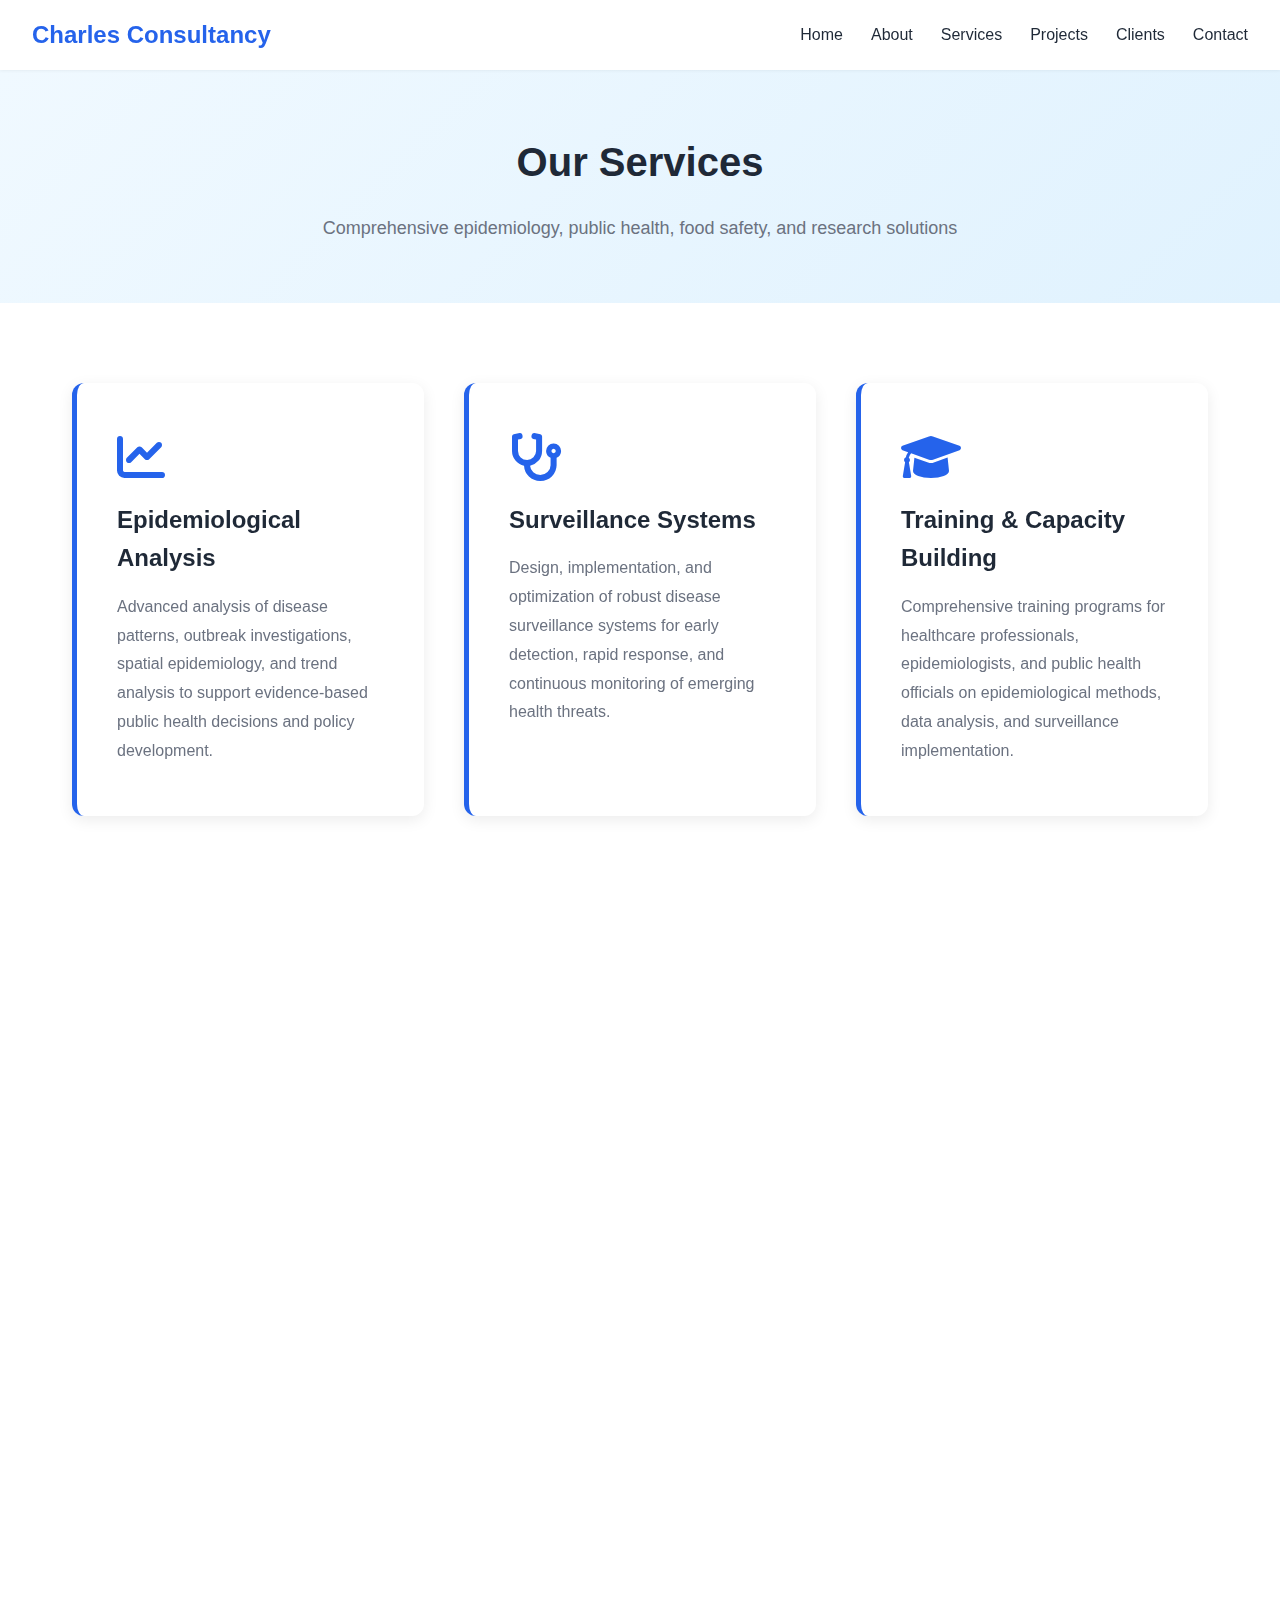
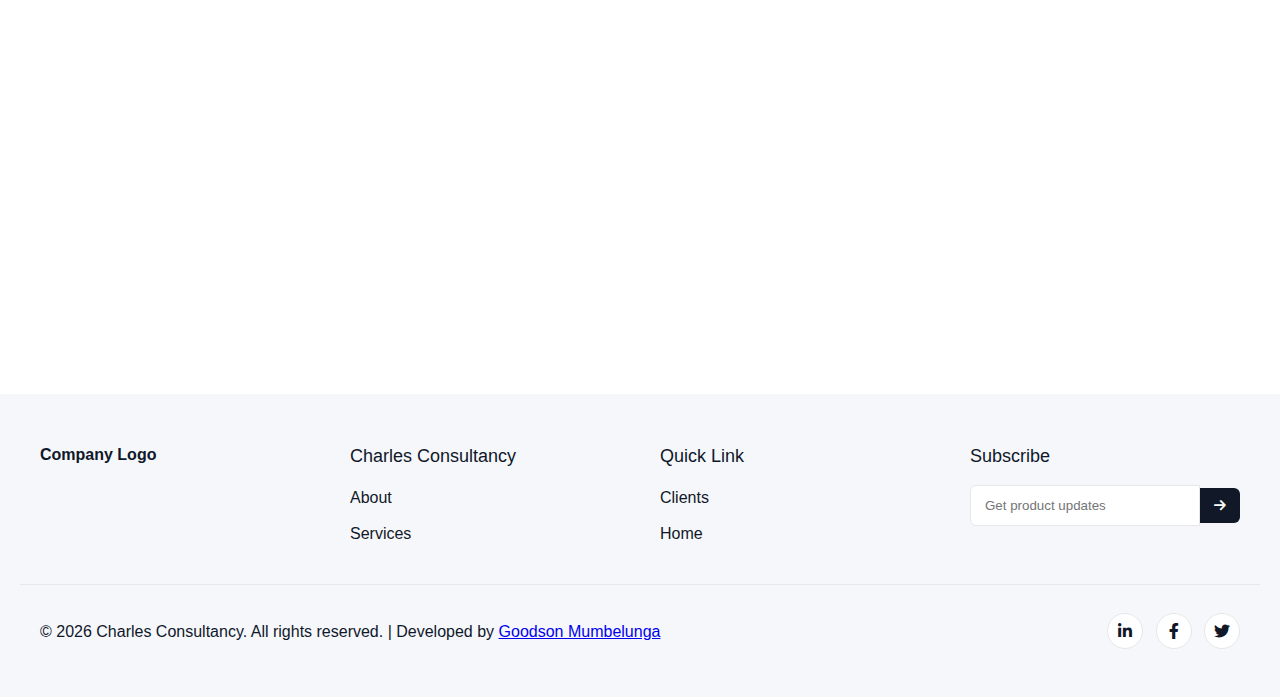
<file: services.html>
<!DOCTYPE html>
<html lang="en">
<head>
    <meta charset="UTF-8">
    <meta name="viewport" content="width=device-width, initial-scale=1.0">
    <title>Services — Charles Consultancy</title>
    <link rel="stylesheet" href="https://unpkg.com/aos@next/dist/aos.css" />
    <link rel="stylesheet" href="https://cdnjs.cloudflare.com/ajax/libs/font-awesome/6.0.0/css/all.min.css">
    <style>
      * { margin: 0; padding: 0; box-sizing: border-box; }
      :root { --primary: #2563eb; --secondary: #1e40af; --text: #1f2937; --light: #f3f4f6; }
      
      body {
        font-family: -apple-system, BlinkMacSystemFont, 'Segoe UI', Roboto, Oxygen, Ubuntu, Cantarell, sans-serif;
        color: var(--text);
        line-height: 1.6;
      }

      header {
        display: flex;
        justify-content: space-between;
        align-items: center;
        padding: 16px 32px;
        background: #fff;
        box-shadow: 0 1px 3px rgba(0,0,0,0.05);
        position: sticky;
        top: 0;
        z-index: 100;
      }

      .brand {
        font-size: 1.5rem;
        font-weight: 800;
        color: var(--primary);
        text-decoration: none;
      }

      .menu-btn {
        display: none;
        background: none;
        border: none;
        font-size: 1.5rem;
        cursor: pointer;
        color: var(--text);
      }

      .navigation {
        display: flex;
        gap: 28px;
      }

      .navigation a {
        color: var(--text);
        text-decoration: none;
        font-weight: 500;
        transition: color 0.3s;
      }

      .navigation a:hover {
        color: var(--primary);
      }

      .page-hero {
        background: linear-gradient(135deg, #f0f9ff 0%, #e0f2fe 100%);
        padding: 60px 32px;
        text-align: center;
      }

      .page-hero h1 {
        font-size: 2.5rem;
        margin-bottom: 20px;
      }

      .page-hero p {
        font-size: 1.125rem;
        color: #6b7280;
      }

      section {
        padding: 80px 32px;
      }

      .container {
        max-width: 1200px;
        margin: 0 auto;
      }

      .services-grid {
        display: grid;
        grid-template-columns: repeat(auto-fit, minmax(340px, 1fr));
        gap: 40px;
      }

      .service-card {
        background: #fff;
        padding: 50px 40px;
        border-radius: 12px;
        box-shadow: 0 4px 15px rgba(0,0,0,0.08);
        transition: all 0.3s;
        border-left: 5px solid var(--primary);
      }

      .service-card:hover {
        box-shadow: 0 12px 30px rgba(37,99,235,0.2);
        transform: translateY(-5px);
      }

      .service-card i {
        font-size: 3rem;
        color: var(--primary);
        margin-bottom: 20px;
      }

      .service-card h3 {
        font-size: 1.5rem;
        margin-bottom: 15px;
        color: var(--text);
      }

      .service-card p {
        color: #6b7280;
        line-height: 1.8;
      }

      /* Footer (unified) */
      .site-footer {
        background: #f6f7fb;
        color: #0f172a;
        padding: 48px 20px;
      }
      .site-footer .footer-grid {
        max-width: 1200px;
        margin: 0 auto;
        display: flex;
        gap: 40px;
        align-items: flex-start;
        flex-wrap: wrap;
      }
      .site-footer .footer-col { flex: 1 1 200px; min-width: 180px }
      .site-footer .footer-logo { font-weight: 700; margin-bottom: 8px }
      .site-footer .footer-title { font-size: 1.125rem; margin-bottom: 14px; color: #0f172a }
      .site-footer .footer-links a { display:block; color:#111827; text-decoration:none; margin:10px 0 }
      .site-footer .subscribe { display:flex; gap:0; align-items:center }
      .site-footer .subscribe input{flex:1;padding:12px 14px;border:1px solid #e6e7eb;border-radius:6px 0 0 6px;background:#fff}
      .site-footer .subscribe button{padding:10px 14px;border:none;background:#111827;color:#fff;border-radius:0 6px 6px 0;cursor:pointer}
      .site-footer hr{border:none;border-top:1px solid #e6e7eb;margin:28px 0}
      .site-footer .bottom-row{max-width:1200px;margin:0 auto;display:flex;align-items:center;justify-content:space-between;gap:20px}
      .site-footer .social-icons a{display:inline-flex;width:36px;height:36px;border-radius:50%;align-items:center;justify-content:center;background:#fff;border:1px solid #e6e7eb;color:#111827;text-decoration:none;margin-left:8px}
      @media(max-width:800px){
        .site-footer .footer-grid{flex-direction:column}
        .site-footer .bottom-row{flex-direction:column;align-items:flex-start}
      }

      @media(max-width: 768px) {
        header { padding: 16px 20px; }
        .menu-btn { display: block; }
        .navigation {
          display: none;
          position: absolute;
          top: 60px;
          left: 0;
          right: 0;
          flex-direction: column;
          background: #fff;
          padding: 20px;
          gap: 10px;
          box-shadow: 0 4px 15px rgba(0,0,0,0.1);
        }
        .navigation.active { display: flex; }
        .services-grid { grid-template-columns: 1fr; }
        section { padding: 60px 20px; }
        .page-hero { padding: 40px 20px; }
        .page-hero h1 { font-size: 1.8rem; }
      }
    </style>
</head>
<body>

<header>
    <a href="index.html" class="brand">Charles Consultancy</a>
    <button class="menu-btn" id="menuBtn"><i class="fas fa-bars"></i></button>
    <nav class="navigation" id="navigation">
        <a href="index.html">Home</a>
        <a href="about.html">About</a>
        <a href="services.html">Services</a>
        <a href="project.html">Projects</a>
        <a href="clients.html">Clients</a>
        <a href="contact.html">Contact</a>
    </nav>
</header>

<div class="page-hero">
    <h1>Our Services</h1>
    <p>Comprehensive epidemiology, public health, food safety, and research solutions</p>
</div>

<section class="container" data-aos="fade-up">
    <div class="services-grid">
        <div class="service-card" data-aos="flip-left" data-aos-delay="0">
            <i class="fas fa-chart-line"></i>
            <h3>Epidemiological Analysis</h3>
            <p>Advanced analysis of disease patterns, outbreak investigations, spatial epidemiology, and trend analysis to support evidence-based public health decisions and policy development.</p>
        </div>
        
        <div class="service-card" data-aos="flip-left" data-aos-delay="100">
            <i class="fas fa-stethoscope"></i>
            <h3>Surveillance Systems</h3>
            <p>Design, implementation, and optimization of robust disease surveillance systems for early detection, rapid response, and continuous monitoring of emerging health threats.</p>
        </div>
        
        <div class="service-card" data-aos="flip-left" data-aos-delay="200">
            <i class="fas fa-graduation-cap"></i>
            <h3>Training & Capacity Building</h3>
            <p>Comprehensive training programs for healthcare professionals, epidemiologists, and public health officials on epidemiological methods, data analysis, and surveillance implementation.</p>
        </div>
        
        <div class="service-card" data-aos="flip-left" data-aos-delay="300">
            <i class="fas fa-microscope"></i>
            <h3>Outbreak Investigation</h3>
            <p>Rapid response and investigation of disease outbreaks, including case identification, contact tracing, risk assessment, and implementation of control measures.</p>
        </div>
        
        <div class="service-card" data-aos="flip-left" data-aos-delay="400">
            <i class="fas fa-file-alt"></i>
            <h3>Policy Evaluation</h3>
            <p>Systematic evaluation of public health interventions and policies to assess effectiveness, impact, and recommendations for improvement and scaling.</p>
        </div>
        
        <div class="service-card" data-aos="flip-left" data-aos-delay="500">
            <i class="fas fa-database"></i>
            <h3>Data Management</h3>
            <p>Secure data collection, management, analysis, and visualization systems that support real-time monitoring and informed decision-making in public health.</p>
        </div>

        <div class="service-card" data-aos="flip-left" data-aos-delay="600">
            <i class="fas fa-utensils"></i>
            <h3>Food Safety Services</h3>
            <p>Comprehensive food safety, risk analysis, and research consultancy services, including hazard identification, HACCP and food safety plan development, regulatory compliance support, audits and gap analysis, risk mitigation, staff training, and research consultancy support to help food businesses operate safely, innovate responsibly, meet legal requirements, and protect consumers.</p>
        </div>

        <div class="service-card" data-aos="flip-left" data-aos-delay="700">
            <i class="fas fa-flask"></i>
            <h3>Research Services</h3>
            <p>Comprehensive research services, including academic research, to support informed decision-making, policy development, and strategic planning. Our work is grounded in rigorous methodologies and aligned with international research standards. Services include academic research and scholarly studies, market and industry research, policy and regulatory analysis, feasibility and impact assessments, qualitative and quantitative data collection, and data analysis, interpretation, and reporting.</p>
        </div>
    </div>
</section>

<footer class="site-footer">
  <div class="footer-grid">
    <div class="footer-col">
      <div class="footer-logo">Company Logo</div>
    </div>
    <div class="footer-col">
      <div class="footer-title">Charles Consultancy</div>
      <div class="footer-links">
        <a href="about.html">About</a>
        <a href="services.html">Services</a>
      </div>
    </div>
    <div class="footer-col">
      <div class="footer-title">Quick Link</div>
      <div class="footer-links">
        <a href="clients.html">Clients</a>
        <a href="index.html">Home</a>
      </div>
    </div>
    <div class="footer-col">
      <div class="footer-title">Subscribe</div>
      <form class="subscribe" onsubmit="event.preventDefault();">
        <input type="email" placeholder="Get product updates" aria-label="Email">
        <button aria-label="Subscribe"><i class="fas fa-arrow-right"></i></button>
      </form>
    </div>
  </div>
  <hr>
  <div class="bottom-row">
    <div>© <span id="year"></span> Charles Consultancy. All rights reserved. | Developed by <a href="../goodsonPortfolio/index.html" target="_blank" rel="noopener">Goodson Mumbelunga</a></div>
    <div class="social-icons">
      <a href="#" aria-label="LinkedIn"><i class="fab fa-linkedin-in"></i></a>
      <a href="#" aria-label="Facebook"><i class="fab fa-facebook-f"></i></a>
      <a href="#" aria-label="Twitter"><i class="fab fa-twitter"></i></a>
    </div>
  </div>
</footer>

<script src="https://unpkg.com/aos@next/dist/aos.js"></script>
<script>
    AOS.init({ offset: 100, duration: 800 });
    document.getElementById('year').textContent = new Date().getFullYear();
    
    const menuBtn = document.getElementById('menuBtn');
    const navigation = document.getElementById('navigation');
    menuBtn.addEventListener('click', () => navigation.classList.toggle('active'));
    document.querySelectorAll('.navigation a').forEach(link => {
        link.addEventListener('click', () => navigation.classList.remove('active'));
    });
</script>

</body>
</html>
</file>
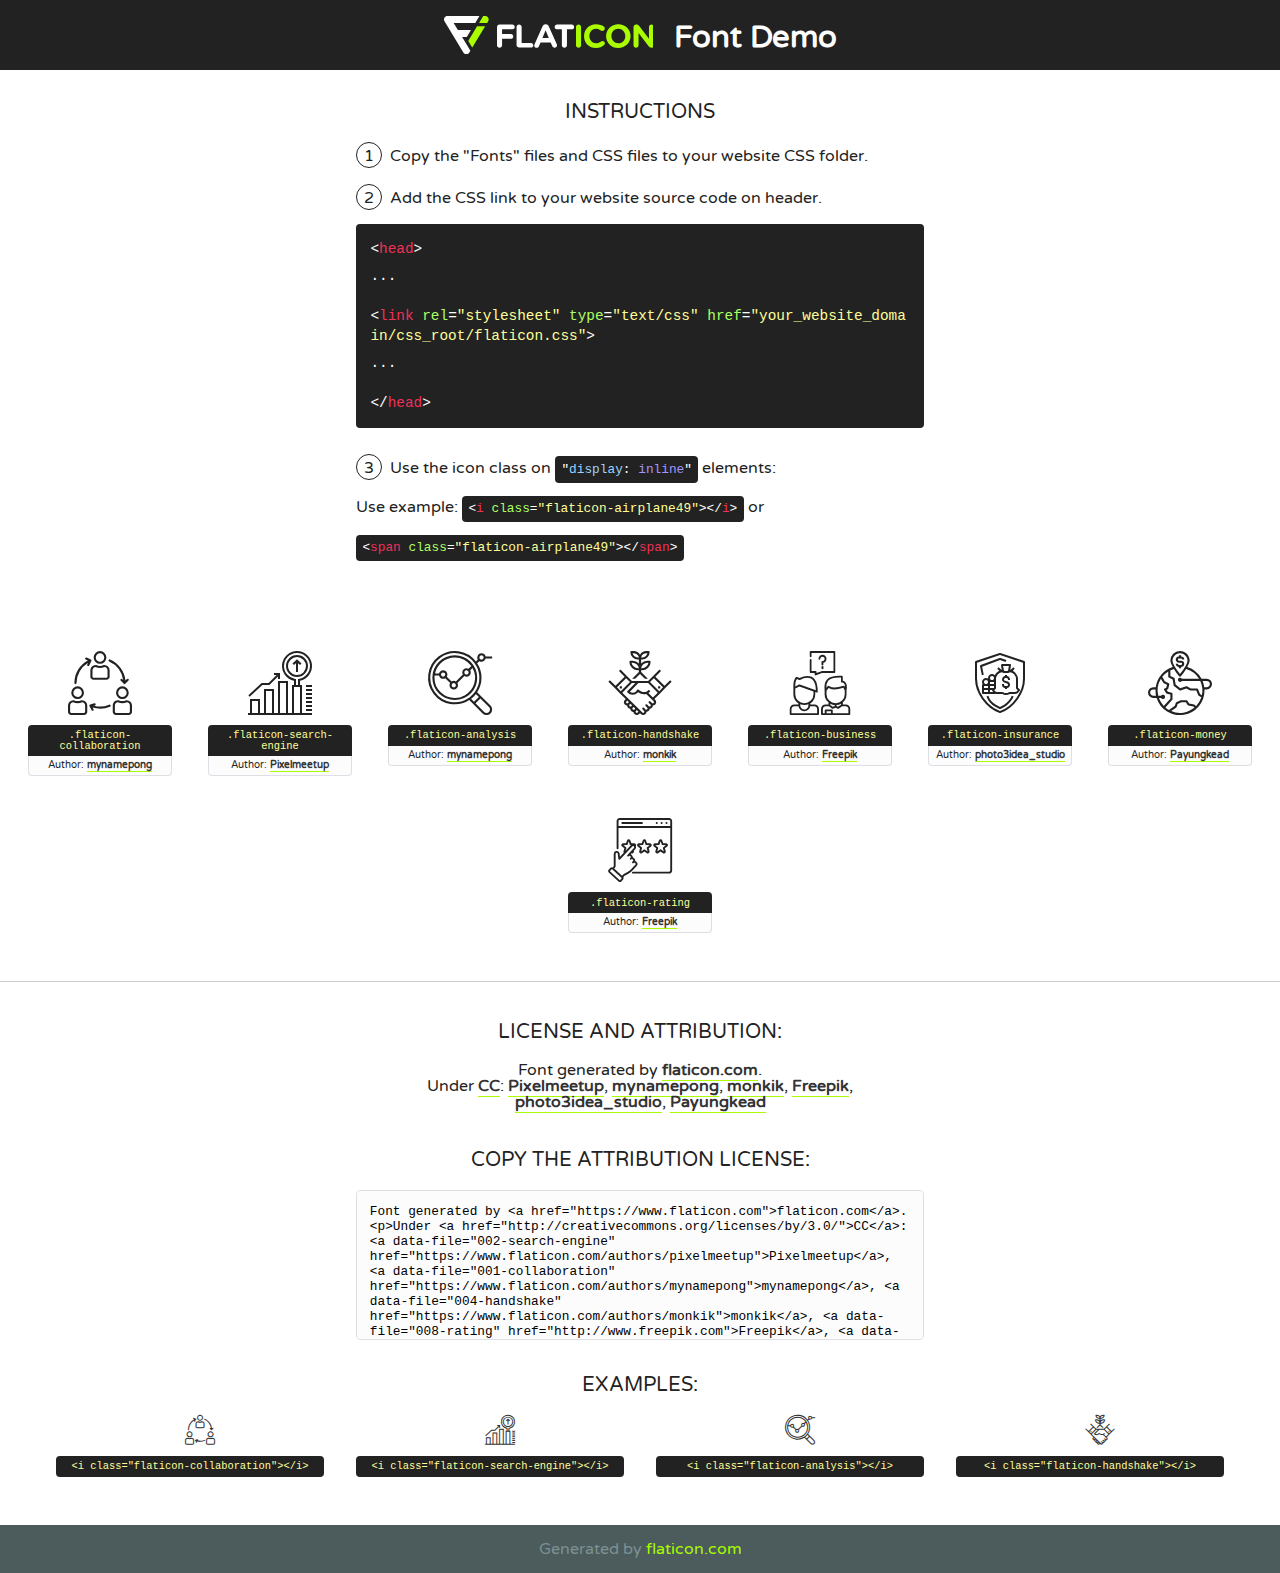
<file: fonts/flaticon/font/flaticon.html>
<!DOCTYPE html>
<!--
  Flaticon icon font: Flaticon
  Creation date: 15/08/2019 02:46
-->
<html>
<!DOCTYPE html>
<html>

<head>
    <title>Flaticon WebFont</title>
    <link href="http://fonts.googleapis.com/css?family=Varela+Round" rel="stylesheet" type="text/css" />
    <link rel="stylesheet" type="text/css" href="flaticon.css">
    <meta charset="UTF-8">
    <style>
    html, body, div, span, applet, object, iframe,
    h1, h2, h3, h4, h5, h6, p, blockquote, pre,
    a, abbr, acronym, address, big, cite, code,
    del, dfn, em, img, ins, kbd, q, s, samp,
    small, strike, strong, sub, sup, tt, var,
    b, u, i, center,
    dl, dt, dd, ol, ul, li,
    fieldset, form, label, legend,
    table, caption, tbody, tfoot, thead, tr, th, td,
    article, aside, canvas, details, embed, 
    figure, figcaption, footer, header, hgroup, 
    menu, nav, output, ruby, section, summary,
    time, mark, audio, video {
        margin: 0;
        padding: 0;
        border: 0;
        font-size: 100%;
        font: inherit;
        vertical-align: baseline;
    }
    /* HTML5 display-role reset for older browsers */
    article, aside, details, figcaption, figure, 
    footer, header, hgroup, menu, nav, section {
        display: block;
    }
    body {
        line-height: 1;
    }
    ol, ul {
        list-style: none;
    }
    blockquote, q {
        quotes: none;
    }
    blockquote:before, blockquote:after,
    q:before, q:after {
        content: '';
        content: none;
    }
    table {
        border-collapse: collapse;
        border-spacing: 0;
    }
    body {
        font-family: 'Varela Round', Helvetica, Arial, sans-serif;
        font-size: 16px;
        color: #222;
    }
    a {
        color: #333;
        border-bottom: 1px solid #a9fd00;
        font-weight: bold;
        text-decoration: none;
    }
    * {
        -moz-box-sizing: border-box;
        -webkit-box-sizing: border-box;
        box-sizing: border-box;
        margin: 0;
        padding: 0;
    }
    [class^="flaticon-"]:before, [class*=" flaticon-"]:before, [class^="flaticon-"]:after, [class*=" flaticon-"]:after {
        font-family: Flaticon;
        font-size: 30px;
        font-style: normal;
        margin-left: 20px;
        color: #333;
    }
    .wrapper {
        max-width: 600px;
        margin: auto;
        padding: 0 1em;
    }
    .title {
        font-size: 1.25em;
        text-align: center;
        margin-bottom: 1em;
        text-transform: uppercase;
    }
    header {
        text-align: center;
        background-color: #222;
        color: #fff;
        padding: 1em;
    }
    header .logo {
        width: 210px;
        height: 38px;
        display: inline-block;
        vertical-align: middle;
        margin-right: 1em;
        border: none;
    }
    header strong {
        font-size: 1.95em;
        font-weight: bold;
        vertical-align: middle;
        margin-top: 5px;
        display: inline-block;
    }
    .demo {
        margin: 2em auto;
        line-height: 1.25em;
    }
    .demo ul li {
        margin-bottom: 1em;
    }
    .demo ul li .num {
        color: #222;
        border-radius: 20px;
        display: inline-block;
        width: 26px;
        padding: 3px;
        height: 26px;
        text-align: center;
        margin-right: 0.5em;
        border: 1px solid #222;
    }
    .demo ul li code {
        background-color: #222;
        border-radius: 4px;
        padding: 0.25em 0.5em;
        display: inline-block;
        color: #fff;
        font-family: Consolas,Monaco,Lucida Console,Liberation Mono,DejaVu Sans Mono,Bitstream Vera Sans Mono,Courier New, monospace;
        font-weight: lighter;
        margin-top: 1em;
        font-size: 0.8em;
        word-break: break-all;
    }
    .demo ul li code.big {
        padding: 1em;
        font-size: 0.9em;
    }
    .demo ul li code .red {
        color: #EF3159;
    }
    .demo ul li code .green {
        color: #ACFF65;
    }
    .demo ul li code .yellow {
        color: #FFFF99;
    }
    .demo ul li code .blue {
        color: #99D3FF;
    }
    .demo ul li code .purple {
        color: #A295FF;
    }
    .demo ul li code .dots {
        margin-top: 0.5em;
        display: block;
    }
    #glyphs {
        border-bottom: 1px solid #ccc;
        padding: 2em 0;
        text-align: center;
    }
    .glyph {
        display: inline-block;
        width: 9em;
        margin: 1em;
        text-align: center;
        vertical-align: top;
        background: #FFF;
    }
    .glyph .glyph-icon {
        padding: 10px;
        display: block;
        font-family:"Flaticon";
        font-size: 64px;
        line-height: 1;
    }
    .glyph .glyph-icon:before {
        font-size: 64px;
        color: #222;
        margin-left: 0;
    }
    .class-name {
        font-size: 0.65em;
        background-color: #222;
        color: #fff;
        border-radius: 4px 4px 0 0;
        padding: 0.5em;
        color: #FFFF99;
        font-family: Consolas,Monaco,Lucida Console,Liberation Mono,DejaVu Sans Mono,Bitstream Vera Sans Mono,Courier New, monospace;
    }
    .author-name {
        font-size: 0.6em;
        background-color: #fcfcfd;
        border: 1px solid #DEDEE4;
        border-top: 0;
        border-radius: 0 0 4px 4px;
        padding: 0.5em;
    }
    .class-name:last-child {
        font-size: 10px;
        color:#888;
    }
    .class-name:last-child a {
        font-size: 10px;
        color:#555;
    }
    .class-name:last-child a:hover {
        color:#a9fd00;
    }
    .glyph > input {
        display: block;
        width: 100px;
        margin: 5px auto;
        text-align: center;
        font-size: 12px;
        cursor: text;
    }
    .glyph > input.icon-input {
        font-family:"Flaticon";
        font-size: 16px;
        margin-bottom: 10px;
    }
    .attribution .title {
        margin-top: 2em;
    }
    .attribution textarea {
        background-color: #fcfcfd;
        padding: 1em;
        border: none;
        box-shadow: none;
        border: 1px solid #DEDEE4;
        border-radius: 4px;
        resize: none;
        width: 100%;
        height: 150px;
        font-size: 0.8em;
        font-family: Consolas,Monaco,Lucida Console,Liberation Mono,DejaVu Sans Mono,Bitstream Vera Sans Mono,Courier New, monospace;
        -webkit-appearance: none;
    }
    .iconsuse {
        margin: 2em auto;
        text-align: center;
        max-width: 1200px;
    }
    .iconsuse:after {
        content: '';
        display: table;
        clear: both;
    }
    .iconsuse .image {
        float: left;
        width: 25%;
        padding: 0 1em;
    }
    .iconsuse .image p {
        margin-bottom: 1em;
    }
    .iconsuse .image span {
        display: block;
        font-size: 0.65em;
        background-color: #222;
        color: #fff;
        border-radius: 4px;
        padding: 0.5em;
        color: #FFFF99;
        margin-top: 1em;
        font-family: Consolas,Monaco,Lucida Console,Liberation Mono,DejaVu Sans Mono,Bitstream Vera Sans Mono,Courier New, monospace;
    }
    #footer {
        text-align: center;
        background-color: #4C5B5C;
        color: #7c9192;
        padding: 1em;
    }
    #footer a {
        border: none;
        color: #a9fd00;
        font-weight: normal;
    }
    @media (max-width: 960px) {
        .iconsuse .image {
            width: 50%;
        }
    }
    @media (max-width: 560px) {
        .iconsuse .image {
            width: 100%;
        }
    }
    </style>
</head>

<body class="characters-off">

    <header>
        <a href="https://www.flaticon.com" target="_blank" class="logo">
            <svg version="1.1" xmlns="http://www.w3.org/2000/svg" xmlns:xlink="http://www.w3.org/1999/xlink" xmlns:a="http://ns.adobe.com/AdobeSVGViewerExtensions/3.0/" viewBox="0 0 560.875 102.036" enable-background="new 0 0 560.875 102.036" xml:space="preserve">
                <defs>
                </defs>
                <g>
                    <g class="letters">
                        <path fill="#ffffff" d="M141.596,29.675c0-3.777,2.985-6.767,6.764-6.767h34.438c3.426,0,6.15,2.728,6.15,6.15
                        c0,3.43-2.724,6.149-6.15,6.149h-27.674v13.091h23.719c3.429,0,6.151,2.724,6.151,6.15c0,3.43-2.723,6.149-6.151,6.149h-23.719
                        v17.574c0,3.773-2.986,6.761-6.764,6.761c-3.779,0-6.764-2.989-6.764-6.761V29.675z"></path>
                        <path fill="#ffffff" d="M193.844,29.149c0-3.781,2.985-6.767,6.764-6.767c3.776,0,6.763,2.985,6.763,6.767v42.957h25.039
                        c3.426,0,6.149,2.726,6.149,6.153c0,3.425-2.723,6.15-6.149,6.15h-31.802c-3.779,0-6.764-2.986-6.764-6.768V29.149z"></path>
                        <path fill="#ffffff" d="M241.891,75.71l21.438-48.407c1.492-3.341,4.215-5.357,7.906-5.357h0.792
                        c3.686,0,6.323,2.017,7.815,5.357l21.439,48.407c0.436,0.967,0.701,1.845,0.701,2.723c0,3.602-2.809,6.501-6.414,6.501
                        c-3.161,0-5.269-1.845-6.499-4.655l-4.132-9.661h-27.059l-4.301,10.102c-1.144,2.631-3.426,4.214-6.237,4.214
                        c-3.517,0-6.24-2.81-6.24-6.325C241.1,77.64,241.451,76.677,241.891,75.71z M279.932,58.666l-8.521-20.297l-8.526,20.297H279.932
                        z"></path>
                        <path fill="#ffffff" d="M314.864,35.387H301.86c-3.429,0-6.239-2.813-6.239-6.238c0-3.429,2.811-6.24,6.239-6.24h39.533
                        c3.426,0,6.237,2.811,6.237,6.24c0,3.425-2.811,6.238-6.237,6.238h-13.001v42.785c0,3.773-2.99,6.761-6.764,6.761
                        c-3.779,0-6.764-2.989-6.764-6.761V35.387z"></path>
                        <path fill="#A9FD00" d="M352.615,29.149c0-3.781,2.985-6.767,6.767-6.767c3.774,0,6.761,2.985,6.761,6.767v49.024
                        c0,3.773-2.987,6.761-6.761,6.761c-3.781,0-6.767-2.989-6.767-6.761V29.149z"></path>
                        <path fill="#A9FD00" d="M374.132,53.836v-0.179c0-17.481,13.178-31.801,32.065-31.801c9.22,0,15.459,2.458,20.557,6.238
                        c1.402,1.054,2.637,2.985,2.637,5.357c0,3.692-2.985,6.59-6.681,6.59c-1.845,0-3.071-0.702-4.044-1.319
                        c-3.776-2.813-7.729-4.393-12.562-4.393c-10.364,0-17.831,8.611-17.831,19.154v0.173c0,10.542,7.291,19.329,17.831,19.329
                        c5.715,0,9.492-1.756,13.359-4.834c1.049-0.874,2.458-1.491,4.039-1.491c3.429,0,6.325,2.813,6.325,6.236
                        c0,2.106-1.056,3.78-2.282,4.834c-5.539,4.834-12.036,7.733-21.878,7.733C387.572,85.464,374.132,71.493,374.132,53.836z"></path>
                        <path fill="#A9FD00" d="M433.009,53.836v-0.179c0-17.481,13.79-31.801,32.766-31.801c18.981,0,32.592,14.143,32.592,31.628v0.173
                        c0,17.483-13.785,31.807-32.769,31.807C446.625,85.464,433.009,71.32,433.009,53.836z M484.224,53.836v-0.179
                        c0-10.539-7.725-19.326-18.626-19.326c-10.893,0-18.449,8.611-18.449,19.154v0.173c0,10.542,7.73,19.329,18.626,19.329
                        C476.676,72.986,484.224,64.378,484.224,53.836z"></path>
                        <path fill="#A9FD00" d="M506.233,29.321c0-3.774,2.99-6.763,6.767-6.763h1.401c3.252,0,5.183,1.583,7.029,3.953l26.093,34.265
                        V29.059c0-3.692,2.99-6.677,6.681-6.677c3.683,0,6.671,2.985,6.671,6.677v48.934c0,3.78-2.987,6.765-6.764,6.765h-0.436
                        c-3.257,0-5.188-1.581-7.034-3.953l-27.056-35.492v32.944c0,3.687-2.985,6.676-6.678,6.676c-3.683,0-6.673-2.989-6.673-6.676
                        V29.321z"></path>
                    </g>
                    <g class="insignia">
                        <path fill="#ffffff" d="M48.372,56.137h12.517l11.156-18.537H37.186L25.688,18.539h57.825L94.668,0H9.271
                        C5.925,0,2.842,1.801,1.198,4.716c-1.644,2.907-1.593,6.482,0.134,9.343l50.38,83.501c1.678,2.781,4.689,4.476,7.938,4.476
                        c3.246,0,6.257-1.695,7.935-4.476l2.898-4.804L48.372,56.137z"></path>
                        <g class="i">
                            <path fill="#A9FD00" d="M93.575,18.539h0.031v0.004l21.652,0.004l2.705-4.488c1.727-2.861,1.778-6.436,0.133-9.343
                            C116.454,1.801,113.371,0,110.026,0h-5.294L93.575,18.539z"></path>
                            <polygon fill="#A9FD00" points="88.291,27.356 64.725,66.486 75.519,84.404 109.942,27.356"></polygon>
                        </g>
                    </g>
                </g>
            </svg>
        </a>
        <strong>Font Demo</strong>
    </header>


    <section class="demo wrapper">

        <p class="title">Instructions</p>

        <ul>
            <li>
                <span class="num">1</span>Copy the "Fonts" files and CSS files to your website CSS folder.
            </li>
            <li>
                <span class="num">2</span>Add the CSS link to your website source code on header.
                <code class="big">
                    &lt;<span class="red">head</span>&gt;
                    <br/><span class="dots">...</span>
                    <br/>&lt;<span class="red">link</span> <span class="green">rel</span>=<span class="yellow">"stylesheet"</span> <span class="green">type</span>=<span class="yellow">"text/css"</span> <span class="green">href</span>=<span class="yellow">"your_website_domain/css_root/flaticon.css"</span>&gt;
                    <br/><span class="dots">...</span>
                    <br/>&lt;/<span class="red">head</span>&gt;
                </code>
            </li>

            <li>
                <p>
                    <span class="num">3</span>Use the icon class on <code>"<span class="blue">display</span>:<span class="purple"> inline</span>"</code> elements:
                    <br />
                    Use example: <code>&lt;<span class="red">i</span> <span class="green">class</span>=<span class="yellow">&quot;flaticon-airplane49&quot;</span>&gt;&lt;/<span class="red">i</span>&gt;</code> or <code>&lt;<span class="red">span</span> <span class="green">class</span>=<span class="yellow">&quot;flaticon-airplane49&quot;</span>&gt;&lt;/<span class="red">span</span>&gt;</code>
            </li>
        </ul>

    </section>




   <section id="glyphs">          
    
      
        <div class="glyph"><div class="glyph-icon flaticon-collaboration"></div>
            <div class="class-name">.flaticon-collaboration</div>
            <div class="author-name">Author: <a data-file="001-collaboration" href="https://www.flaticon.com/authors/mynamepong">mynamepong</a> </div> 
        </div>        
        
        <div class="glyph"><div class="glyph-icon flaticon-search-engine"></div>
            <div class="class-name">.flaticon-search-engine</div>
            <div class="author-name">Author: <a data-file="002-search-engine" href="https://www.flaticon.com/authors/pixelmeetup">Pixelmeetup</a> </div> 
        </div>        
        
        <div class="glyph"><div class="glyph-icon flaticon-analysis"></div>
            <div class="class-name">.flaticon-analysis</div>
            <div class="author-name">Author: <a data-file="003-analysis" href="https://www.flaticon.com/authors/mynamepong">mynamepong</a> </div> 
        </div>        
        
        <div class="glyph"><div class="glyph-icon flaticon-handshake"></div>
            <div class="class-name">.flaticon-handshake</div>
            <div class="author-name">Author: <a data-file="004-handshake" href="https://www.flaticon.com/authors/monkik">monkik</a> </div> 
        </div>        
        
        <div class="glyph"><div class="glyph-icon flaticon-business"></div>
            <div class="class-name">.flaticon-business</div>
            <div class="author-name">Author: <a data-file="005-business" href="http://www.freepik.com">Freepik</a> </div> 
        </div>        
        
        <div class="glyph"><div class="glyph-icon flaticon-insurance"></div>
            <div class="class-name">.flaticon-insurance</div>
            <div class="author-name">Author: <a data-file="006-insurance" href="https://www.flaticon.com/authors/photo3idea-studio">photo3idea_studio</a> </div> 
        </div>        
        
        <div class="glyph"><div class="glyph-icon flaticon-money"></div>
            <div class="class-name">.flaticon-money</div>
            <div class="author-name">Author: <a data-file="007-money" href="https://www.flaticon.com/authors/payungkead">Payungkead</a> </div> 
        </div>        
        
        <div class="glyph"><div class="glyph-icon flaticon-rating"></div>
            <div class="class-name">.flaticon-rating</div>
            <div class="author-name">Author: <a data-file="008-rating" href="http://www.freepik.com">Freepik</a> </div> 
        </div>        
        

    </section>



    <section class="attribution wrapper"   style="text-align:center;">

      <div class="title">License and attribution:</div><div class="attrDiv">Font generated by <a href="https://www.flaticon.com">flaticon.com</a>. <div><p>Under <a href="http://creativecommons.org/licenses/by/3.0/">CC</a>: <a data-file="002-search-engine" href="https://www.flaticon.com/authors/pixelmeetup">Pixelmeetup</a>, <a data-file="001-collaboration" href="https://www.flaticon.com/authors/mynamepong">mynamepong</a>, <a data-file="004-handshake" href="https://www.flaticon.com/authors/monkik">monkik</a>, <a data-file="008-rating" href="http://www.freepik.com">Freepik</a>, <a data-file="006-insurance" href="https://www.flaticon.com/authors/photo3idea-studio">photo3idea_studio</a>, <a data-file="007-money" href="https://www.flaticon.com/authors/payungkead">Payungkead</a></p>  </div>
      </div>
      <div class="title">Copy the Attribution License:</div>

    <textarea onclick="this.focus();this.select();">Font generated by &lt;a href=&quot;https://www.flaticon.com&quot;&gt;flaticon.com&lt;/a&gt;. <p>Under <a href="http://creativecommons.org/licenses/by/3.0/">CC</a>: <a data-file="002-search-engine" href="https://www.flaticon.com/authors/pixelmeetup">Pixelmeetup</a>, <a data-file="001-collaboration" href="https://www.flaticon.com/authors/mynamepong">mynamepong</a>, <a data-file="004-handshake" href="https://www.flaticon.com/authors/monkik">monkik</a>, <a data-file="008-rating" href="http://www.freepik.com">Freepik</a>, <a data-file="006-insurance" href="https://www.flaticon.com/authors/photo3idea-studio">photo3idea_studio</a>, <a data-file="007-money" href="https://www.flaticon.com/authors/payungkead">Payungkead</a></p>  
     </textarea>

    </section>

    <section class="iconsuse">

          <div class="title">Examples:</div>            
             
            <div class="image">
                <p>
                    <i class="glyph-icon flaticon-collaboration"></i> 
                    <span>&lt;i class=&quot;flaticon-collaboration&quot;&gt;&lt;/i&gt;</span>
                </p>
            </div>
            
            <div class="image">
                <p>
                    <i class="glyph-icon flaticon-search-engine"></i> 
                    <span>&lt;i class=&quot;flaticon-search-engine&quot;&gt;&lt;/i&gt;</span>
                </p>
            </div>
            
            <div class="image">
                <p>
                    <i class="glyph-icon flaticon-analysis"></i> 
                    <span>&lt;i class=&quot;flaticon-analysis&quot;&gt;&lt;/i&gt;</span>
                </p>
            </div>
            
            <div class="image">
                <p>
                    <i class="glyph-icon flaticon-handshake"></i> 
                    <span>&lt;i class=&quot;flaticon-handshake&quot;&gt;&lt;/i&gt;</span>
                </p>
            </div>
                       
        </div>
                            
    </section>

<div id="footer">
    <div>Generated by <a href="https://www.flaticon.com">flaticon.com</a>
    </div>
</div>



</body>
</html>
</file>
<file: fonts/flaticon/font/flaticon.css>
/*
  	Flaticon icon font: Flaticon
  	Creation date: 15/08/2019 02:46
  	*/

@font-face {
  font-family: "Flaticon";
  src: url("./Flaticon.eot");
  src: url("./Flaticon.eot?#iefix") format("embedded-opentype"),
       url("./Flaticon.woff2") format("woff2"),
       url("./Flaticon.woff") format("woff"),
       url("./Flaticon.ttf") format("truetype"),
       url("./Flaticon.svg#Flaticon") format("svg");
  font-weight: normal;
  font-style: normal;
}

@media screen and (-webkit-min-device-pixel-ratio:0) {
  @font-face {
    font-family: "Flaticon";
    src: url("./Flaticon.svg#Flaticon") format("svg");
  }
}

[class^="flaticon-"]:before, [class*=" flaticon-"]:before,
[class^="flaticon-"]:after, [class*=" flaticon-"]:after {   
  font-family: Flaticon;
        font-size: 20px;
font-style: normal;
margin-left: 20px;
}

.flaticon-collaboration:before { content: "\f100"; }
.flaticon-search-engine:before { content: "\f101"; }
.flaticon-analysis:before { content: "\f102"; }
.flaticon-handshake:before { content: "\f103"; }
.flaticon-business:before { content: "\f104"; }
.flaticon-insurance:before { content: "\f105"; }
.flaticon-money:before { content: "\f106"; }
.flaticon-rating:before { content: "\f107"; }
</file>
